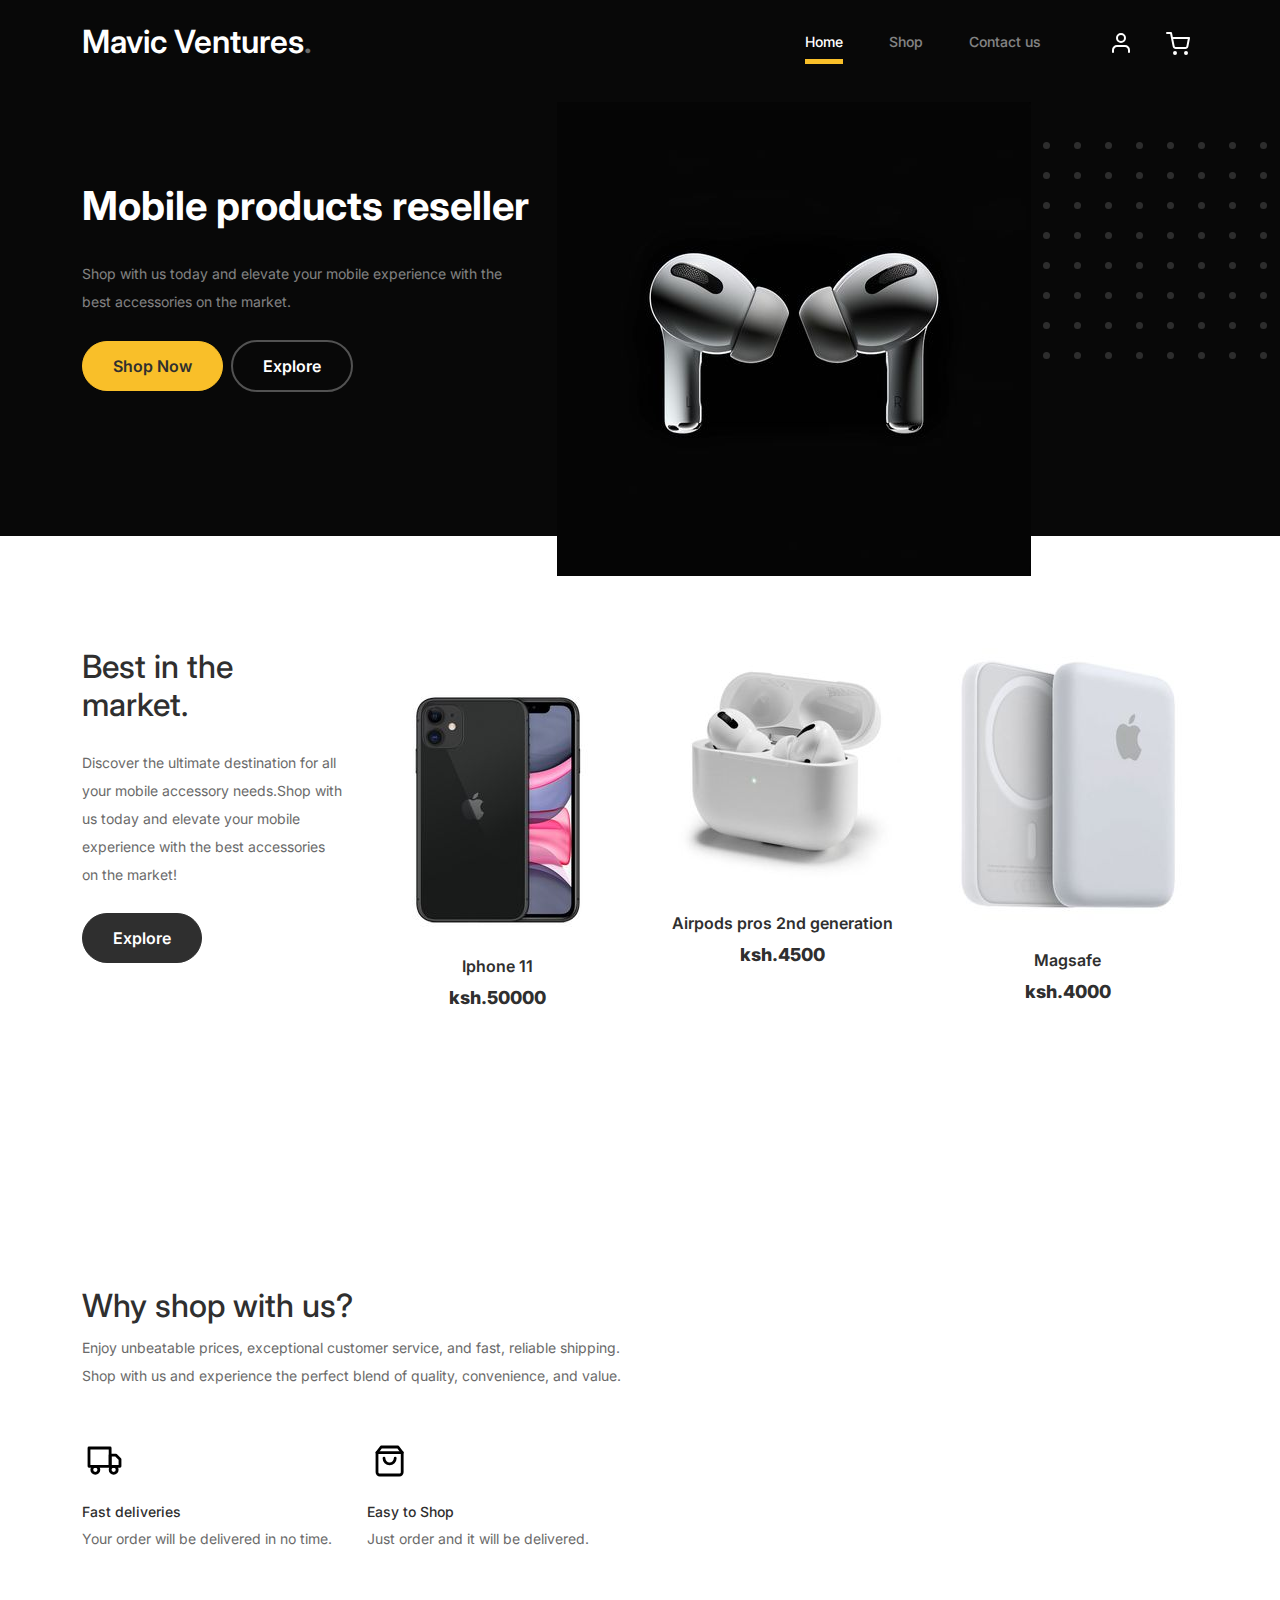
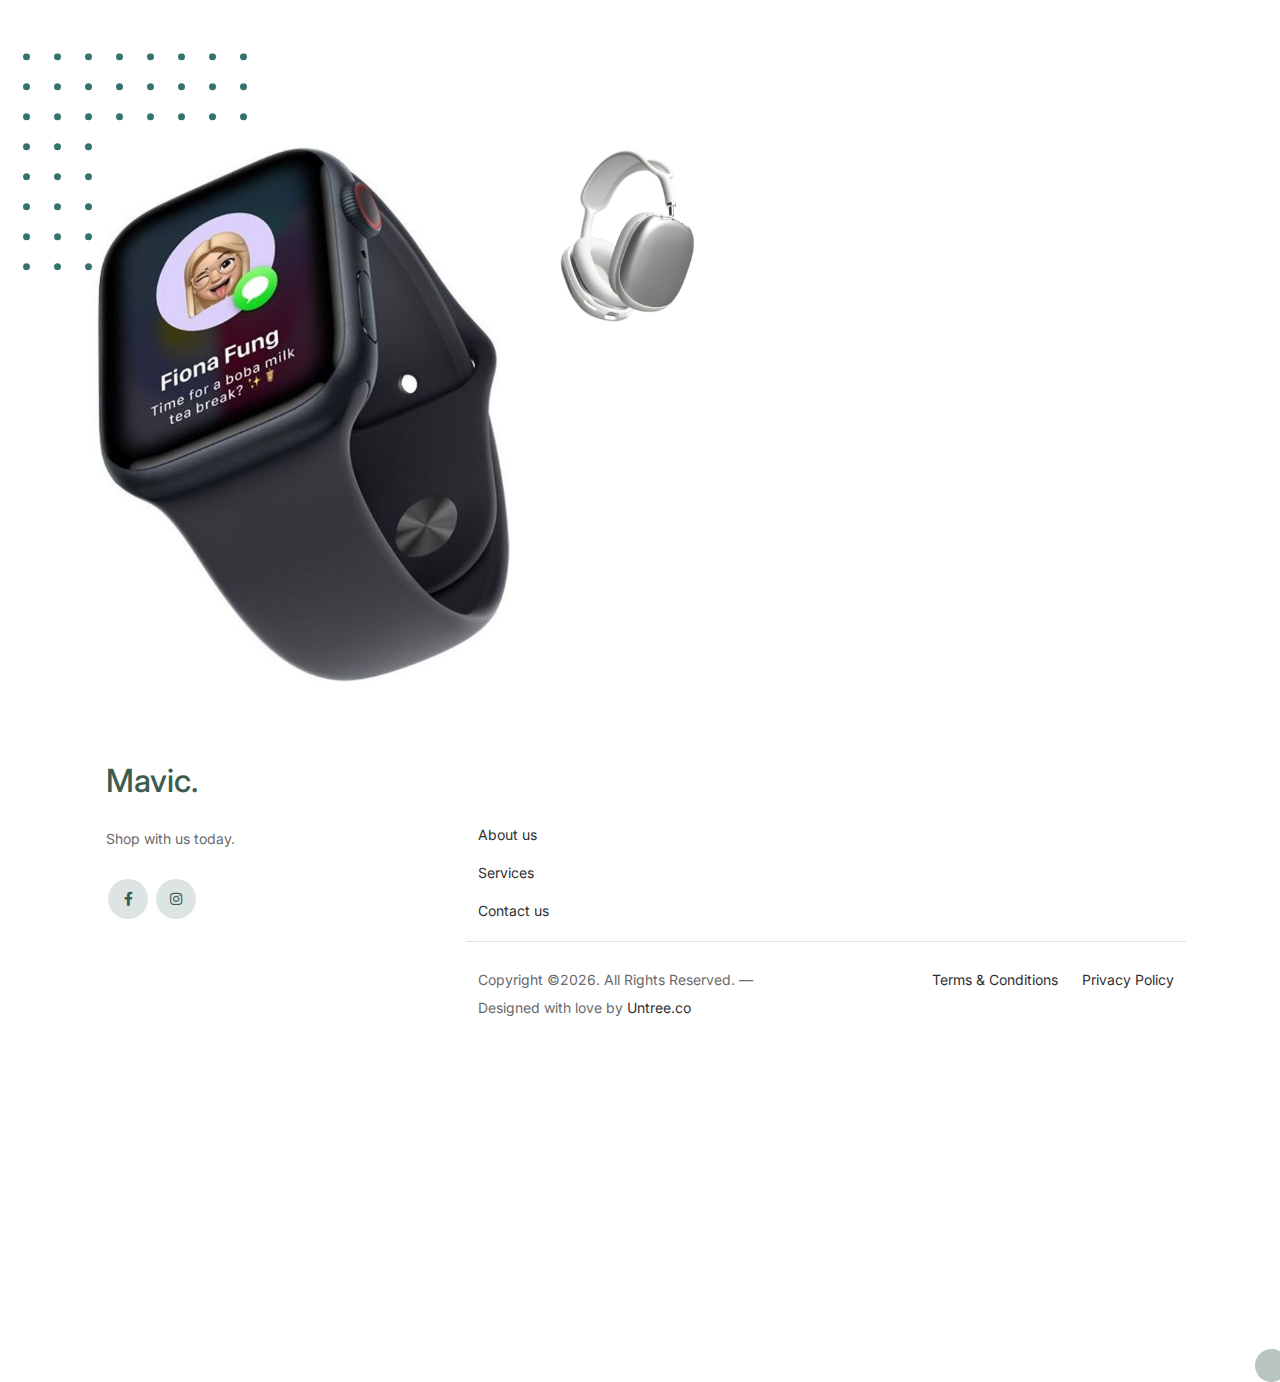
<file: index.html>
<!-- /*
* Bootstrap 5
* Template Name: Furni
* Template Author: Untree.co
* Template URI: https://untree.co/
* License: https://creativecommons.org/licenses/by/3.0/
*/ -->
<!doctype html>
<html lang="en">
<head>
  <meta charset="utf-8">
  <meta name="viewport" content="width=device-width, initial-scale=1, shrink-to-fit=no">
  <meta name="author" content="Untree.co">
  <link rel="shortcut icon" href="MAVIC LOGO Q1.png">

  <meta name="description" content="" />
  <meta name="keywords" content="bootstrap, bootstrap4" />

		<!-- Bootstrap CSS -->
		<link href="css/bootstrap.min.css" rel="stylesheet">
		<link href="https://cdnjs.cloudflare.com/ajax/libs/font-awesome/6.0.0-beta3/css/all.min.css" rel="stylesheet">
		<link href="css/tiny-slider.css" rel="stylesheet">
		<link href="css/style.css" rel="stylesheet">
		<title>MAVIC VENTURES </title>
	</head>

	<body>

		<!-- Start Header/Navigation -->
		<nav class="custom-navbar navbar navbar navbar-expand-md navbar-dark bg-dark" arial-label="Furni navigation bar">

			<div class="container">
				<a class="navbar-brand" href="index.html">Mavic Ventures<span>.</span></a>

				<button class="navbar-toggler" type="button" data-bs-toggle="collapse" data-bs-target="#navbarsFurni" aria-controls="navbarsFurni" aria-expanded="false" aria-label="Toggle navigation">
					<span class="navbar-toggler-icon"></span>
				</button>

				<div class="collapse navbar-collapse" id="navbarsFurni">
					<ul class="custom-navbar-nav navbar-nav ms-auto mb-2 mb-md-0">
						<li class="nav-item active">
							<a class="nav-link" href="index.html">Home</a>
						</li>
						<li><a class="nav-link" href="shop.html">Shop</a></li>
					
						
						
						<li><a class="nav-link" href="contact.html">Contact us</a></li>
					</ul>

					<ul class="custom-navbar-cta navbar-nav mb-2 mb-md-0 ms-5">
						<li><a class="nav-link" href="#"><img src="images/user.svg"></a></li>
						<li><a class="nav-link" href="cart.html"><img src="images/cart.svg"></a></li>
					</ul>
				</div>
			</div>
				
		</nav>
		<!-- End Header/Navigation -->

		<!-- Start Hero Section -->
			<div class="hero">
				<div class="container">
					<div class="row justify-content-between">
						<div class="col-lg-5">
							<div class="intro-excerpt">
								<h1>Mobile products<span clsas="d-block"> reseller</span></h1>
								<p class="mb-4">Shop with us today and elevate your mobile experience with the best accessories on the market.</p>
								<p><a href="" class="btn btn-secondary me-2">Shop Now</a><a href="#" class="btn btn-white-outline">Explore</a></p>
							</div>
						</div>
						<div class="col-lg-7">
							<div class="hero-img-wrap">
								<img src="images/airpods prosssss.jpg" class="img-pros">
							</div>
						</div>
					</div>
				</div>
			</div>
		<!-- End Hero Section -->

		<!-- Start Product Section -->
		<div class="product-section">
			<div class="container">
				<div class="row">

					<!-- Start Column 1 -->
					<div class="col-md-12 col-lg-3 mb-5 mb-lg-0">
						<h2 class="mb-4 section-title">Best in the market.</h2>
						<p class="mb-4">Discover the ultimate destination for all your mobile accessory needs.Shop with us today and elevate your mobile experience with the best accessories on the market! </p>
						<p><a href="shop.html" class="btn">Explore</a></p>
					</div> 
					<!-- End Column 1 -->

					<!-- Start Column 2 -->
					<div class="col-12 col-md-4 col-lg-3 mb-5 mb-md-0">
						<a class="product-item" href="cart.html">
							<img src="images/iphone 1111.jpg" class="img-fluid product-thumbnail">
							<h3 class="product-title">Iphone 11</h3>
							<strong class="product-price">ksh.50000</strong>

							<span class="icon-cross add-to-cart" id="add-to-cart-2" data-product="iPhone 11" data-price="50000">
								<img src="images/cross.svg" class="img-fluid">
							</span>
						</a>
					</div> 
					<!-- End Column 2 -->

					<!-- Start Column 3 -->
					<div class="col-12 col-md-4 col-lg-3 mb-5 mb-md-0">
						<a class="product-item" href="cart.html">
							<img src="images/pods.jpg" class="img-fluid product-thumbnail">
							<h3 class="product-title">Airpods pros 2nd generation</h3>
							<strong class="product-price">ksh.4500</strong>

							<span class="icon-cross add-to-cart" id="add-to-cart-1" data-product="AirPods Pro." data-price="4500">
								<img src="images/cross.svg" class="img-fluid">
							</span>
						</a>
					</div>
					<!-- End Column 3 -->

					<!-- Start Column 4 -->
					<div class="col-12 col-md-4 col-lg-3 mb-5 mb-md-0">
						<a class="product-item" href="cart.html">
							<img src="images/magsafe.jpg" class="img-fluid product-thumbnail">
							<h3 class="product-title">Magsafe</h3>
							<strong class="product-price">ksh.4000</strong>

							<span class="icon-cross add-to-cart" id="add-to-cart-3" data-product="Magsafe" data-price="4000">
								<img src="images/cross.svg" class="img-fluid">
							</span>
						</a>
					</div>
					<!-- End Column 4 -->

				</div>
			</div>
		</div>
		<!-- End Product Section -->

		<!-- Start Why Choose Us Section -->
		<div class="why-choose-section">
			<div class="container">
				<div class="row justify-content-between">
					<div class="col-lg-6">
						<h2 class="section-title">Why shop with us?</h2>
						<p> Enjoy unbeatable prices, exceptional customer service, and fast, reliable shipping. Shop with us and experience the perfect blend of quality, convenience, and value.</p>

						<div class="row my-5">
							<div class="col-6 col-md-6">
								<div class="feature">
									<div class="icon">
										<img src="images/truck.svg" alt="Image" class="imf-fluid">
									</div>
									<h3>Fast deliveries</h3>
									<p>Your order will be delivered in no time.</p>
								</div>
							</div>

							<div class="col-6 col-md-6">
								<div class="feature">
									<div class="icon">
										<img src="images/bag.svg" alt="Image" class="imf-fluid">
									</div>
									<h3>Easy to Shop</h3>
									<p>Just order and it will be delivered.</p>
								</div>
							</div>



					

				</div>
			</div>
		</div>
		<!-- End Why Choose Us Section -->

		<!-- Start We Help Section -->
		<div class="we-help-section">
			<div class="container">
				<div class="row justify-content-between">
					<div class="col-lg-7 mb-5 mb-lg-0">
						<div class="imgs-grid">
							<div class="grid grid-1"><img src="images/freak.jpg" alt="Untree.co"></div>
							<div class="grid grid-2"><img src="images/headphones.jpg" alt="Untree.co"></div>
							
						</div>
					</div>
					

		

	


		
		<!-- Start Footer Section -->
		<footer class="footer-section">
			<div class="container relative">

				

				<div class="row g-5 mb-5">
					<div class="col-lg-4">
						<div class="mb-4 footer-logo-wrap"><a href="#" class="footer-logo">Mavic<span>.</span></a></div>
						<p class="mb-4">Shop with us today.</p>

						<ul class="list-unstyled custom-social">
							<li><a href="#"><span class="fa fa-brands fa-facebook-f"></span></a></li>
							
							<li><a href="#"><span class="fa fa-brands fa-instagram"></span></a></li>
							
						</ul>
					</div>

					<div class="col-lg-8">
						<div class="row links-wrap">
							<div class="col-6 col-sm-6 col-md-3">
								<ul class="list-unstyled">
									<li><a href="#">About us</a></li>
									<li><a href="#">Services</a></li>
									
									<li><a href="#">Contact us</a></li>
								</ul>
							</div>

							

				<div class="border-top copyright">
					<div class="row pt-4">
						<div class="col-lg-6">
							<p class="mb-2 text-center text-lg-start">Copyright &copy;<script>document.write(new Date().getFullYear());</script>. All Rights Reserved. &mdash; Designed with love by <a href="https://untree.co">Untree.co</a> <!-- License information: https://untree.co/license/ -->
            </p>
						</div>

						<div class="col-lg-6 text-center text-lg-end">
							<ul class="list-unstyled d-inline-flex ms-auto">
								<li class="me-4"><a href="#">Terms &amp; Conditions</a></li>
								<li><a href="#">Privacy Policy</a></li>
							</ul>
						</div>

					</div>
				</div>

			</div>
		</footer>
		<!-- End Footer Section -->	


		<script src="js/bootstrap.bundle.min.js"></script>
		<script src="js/tiny-slider.js"></script>
		<script src="js/custom.js"></script>

		<script>
			document.addEventListener('DOMContentLoaded', () => {
		  document.querySelectorAll('.icon-cross').forEach((icon) => {
			icon.addEventListener('click', function() {
			  const product = this.getAttribute('data-product');
			  const price = this.getAttribute('data-price');
			  console.log(product, price)
			  // Get current cart from local storage or initialize if it doesn't exist
			  let cart = JSON.parse(localStorage.getItem('cart')) || [];
			  
			  // Add the product to the cart.
			  cart.push({ product, price });
			  
			  // Save the updated cart to local storage
			  localStorage.setItem('cart', JSON.stringify(cart));
			  
			  alert(`${product} has been added to the cart`);
			});
		  });
		});
		
		  </script>
	</body>

</html>
</file>
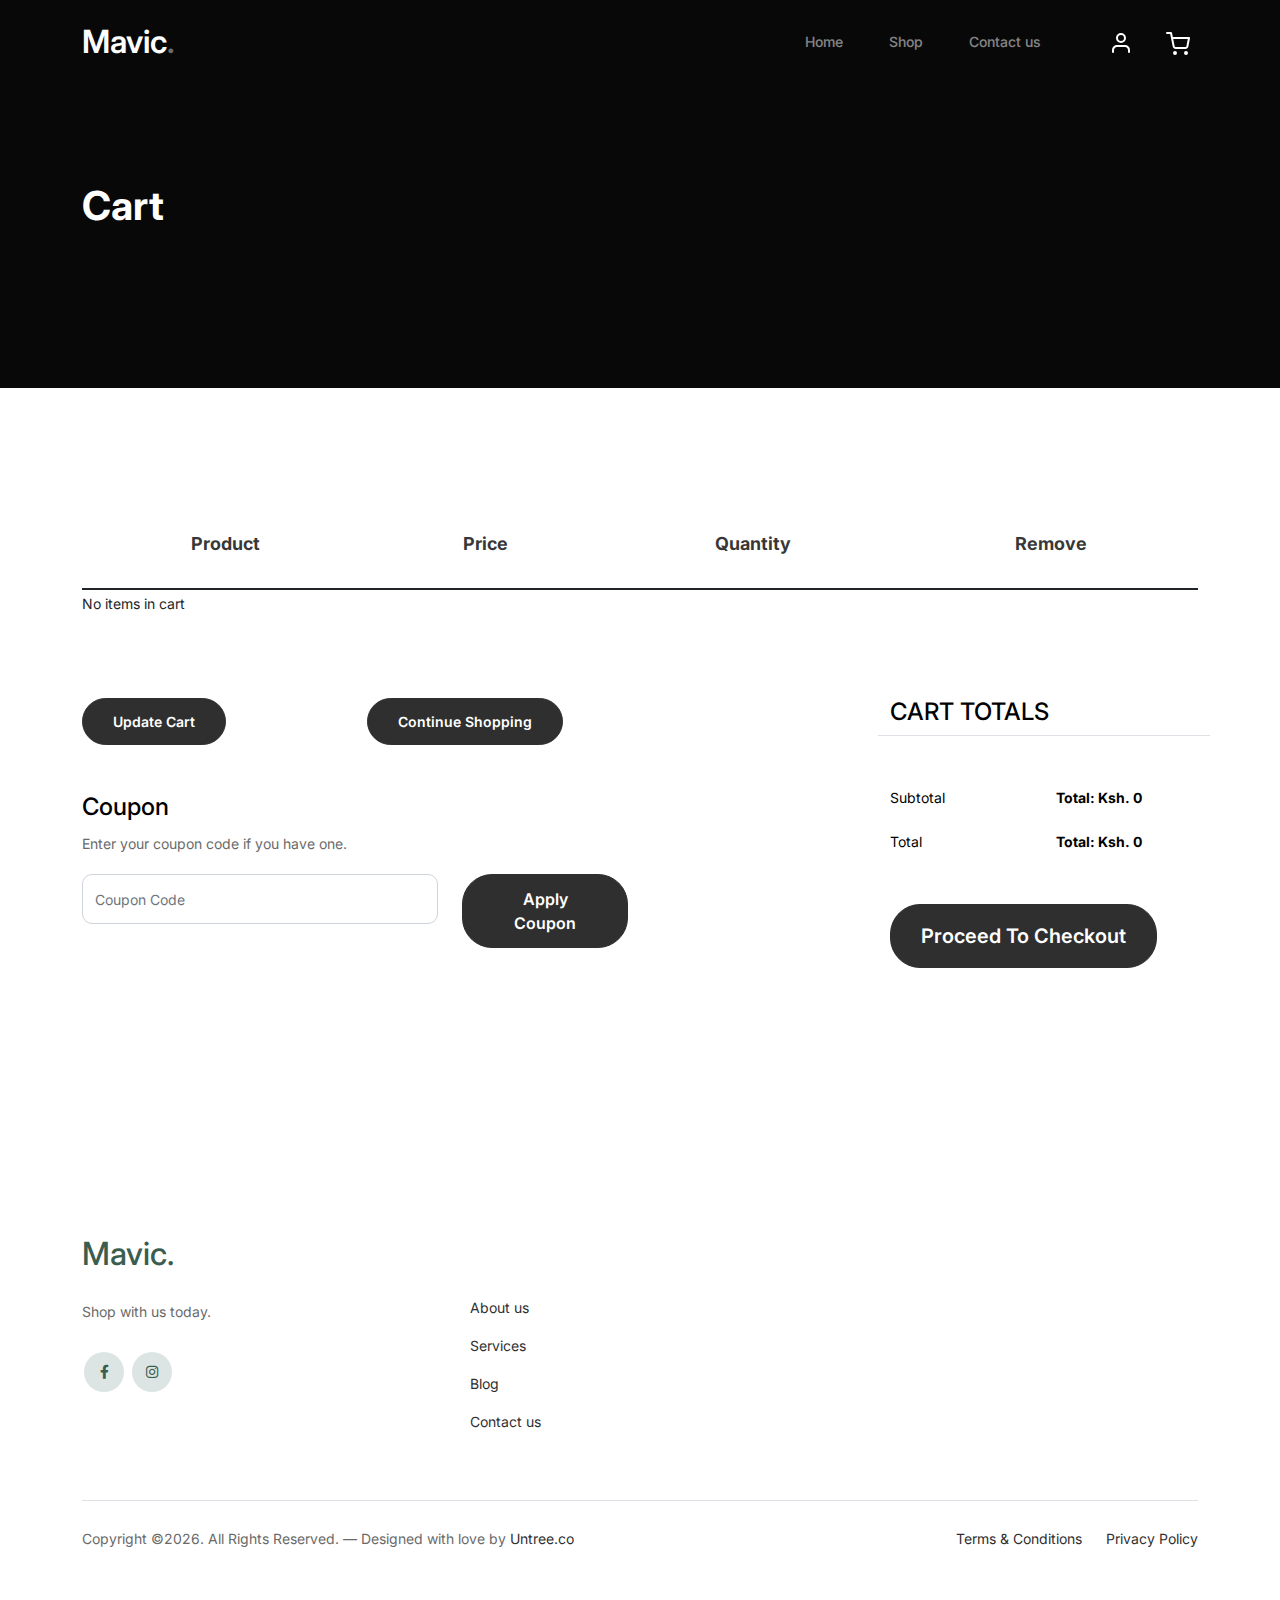
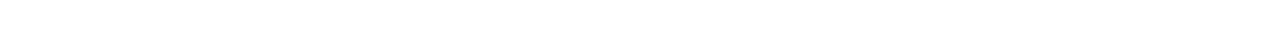
<file: cart.html>
<!-- /*
* Bootstrap 5
* Template Name: Furni
* Template Author: Untree.co
* Template URI: https://untree.co/
* License: https://creativecommons.org/licenses/by/3.0/
*/ -->
<!doctype html>
<html lang="en">
<head>
  <meta charset="utf-8">
  <meta name="viewport" content="width=device-width, initial-scale=1, shrink-to-fit=no">
  <meta name="author" content="Untree.co">
  <link rel="shortcut icon" href="MAVIC LOGO Q1.png">

  <meta name="description" content="" />
  <meta name="keywords" content="bootstrap, bootstrap4" />

  <!-- Bootstrap CSS -->
  <link href="css/bootstrap.min.css" rel="stylesheet">
  <link href="https://cdnjs.cloudflare.com/ajax/libs/font-awesome/6.0.0-beta3/css/all.min.css" rel="stylesheet">
  <link href="css/tiny-slider.css" rel="stylesheet">
  <link href="css/style.css" rel="stylesheet">
  <title>Mavic ventures </title>
</head>

<body>

  <!-- Start Header/Navigation -->
  <nav class="custom-navbar navbar navbar-expand-md navbar-dark bg-dark" aria-label="Furni navigation bar">
    <div class="container">
      <a class="navbar-brand" href="index.html">Mavic<span>.</span></a>
      <button class="navbar-toggler" type="button" data-bs-toggle="collapse" data-bs-target="#navbarsFurni" aria-controls="navbarsFurni" aria-expanded="false" aria-label="Toggle navigation">
        <span class="navbar-toggler-icon"></span>
      </button>
      <div class="collapse navbar-collapse" id="navbarsFurni">
        <ul class="custom-navbar-nav navbar-nav ms-auto mb-2 mb-md-0">
          <li class="nav-item">
            <a class="nav-link" href="index.html">Home</a>
          </li>
          <li class="nav-item">
            <a class="nav-link" href="shop.html">Shop</a>
          </li>
          <li class="nav-item">
            <a class="nav-link" href="contact.html">Contact us</a>
          </li>
        </ul>
        <ul class="custom-navbar-cta navbar-nav mb-2 mb-md-0 ms-5">
          <li class="nav-item">
            <a class="nav-link" href="#"><img src="images/user.svg"></a>
          </li>
          <li class="nav-item">
            <a class="nav-link" href="cart.html"><img src="images/cart.svg"></a>
          </li>
        </ul>
      </div>
    </div>
  </nav>
  <!-- End Header/Navigation -->

  <!-- Start Hero Section -->
  <div class="hero">
    <div class="container">
      <div class="row justify-content-between">
        <div class="col-lg-5">
          <div class="intro-excerpt">
            <h1>Cart</h1>
			
          </div>
        </div>
        <div class="col-lg-7">
        </div>
      </div>
    </div>
  </div>
  <!-- End Hero Section -->

  <div class="untree_co-section before-footer-section">
    <div class="container">
      <div class="row mb-5">
        <form class="col-md-12" method="post">
          <div class="site-blocks-table">
            <table class="table">
              <thead>
                <tr>
                 
                  <th class="product-name">Product</th>
                  <th class="product-price">Price</th>
                  <th class="product-quantity">Quantity</th>
                  
                  <th class="product-remove">Remove</th>
                </tr>
              </thead>
              <tbody id="cart-items">
                <!-- Cart items will be injected here by JavaScript -->
                
              </tbody>
            </table>
          </div>
        </form>
      </div>
      <div class="row">
        <div class="col-md-6">
          <div class="row mb-5">
            <div class="col-md-6 mb-3 mb-md-0">
              <button class="btn btn-black btn-sm btn-block" id="update-cart">Update Cart</button>
            </div>
            <div class="col-md-6">
              <button class="btn btn-outline-black btn-sm btn-block">Continue Shopping</button>
            </div>
          </div>
          <div class="row">
            <div class="col-md-12">
              <label class="text-black h4" for="coupon">Coupon</label>
              <p>Enter your coupon code if you have one.</p>
            </div>
            <div class="col-md-8 mb-3 mb-md-0">
              <input type="text" class="form-control py-3" id="coupon" placeholder="Coupon Code">
            </div>
            <div class="col-md-4">
              <button class="btn btn-black">Apply Coupon</button>
            </div>
          </div>
        </div>
        <div class="col-md-6 pl-5">
          <div class="row justify-content-end">
            <div class="col-md-7">
              <div class="row">
                <div class="col-md-12 text-right border-bottom mb-5">
                  <h3 class="text-black h4 text-uppercase">Cart Totals</h3>
                </div>
              </div>
              <div class="row mb-3">
                <div class="col-md-6">
                  <span class="text-black">Subtotal</span>
                </div>
                <div class="col-md-6 text-right">
                  <strong class="text-black" id="subtotal">ksh.0</strong>
                </div>
              </div>
              <div class="row mb-5">
                <div class="col-md-6">
                  <span class="text-black">Total</span>
                </div>
                <div class="col-md-6 text-right">
                  <strong class="text-black" id="total">ksh.0</strong>
                </div>
              </div>
              <div class="row">
                <div class="col-md-12">
                  <button class="btn btn-black btn-lg py-3 btn-block" onclick="window.location='checkout.html'">Proceed To Checkout</button>
                </div>
              </div>
            </div>
          </div>
        </div>
      </div>
    </div>
  </div>

  <!-- Start Footer Section -->
  <footer class="footer-section">
    <div class="container relative">
      <div class="row g-5 mb-5">
        <div class="col-lg-4">
          <div class="mb-4 footer-logo-wrap"><a href="#" class="footer-logo">Mavic<span>.</span></a></div>
          <p class="mb-4">Shop with us today.</p>
          <ul class="list-unstyled custom-social">
            <li><a href="#"><span class="fa fa-brands fa-facebook-f"></span></a></li>
            <li><a href="#"><span class="fa fa-brands fa-instagram"></span></a></li>
          </ul>
        </div>
        <div class="col-lg-8">
          <div class="row links-wrap">
            <div class="col-6 col-sm-6 col-md-3">
              <ul class="list-unstyled">
                <li><a href="#">About us</a></li>
                <li><a href="#">Services</a></li>
                <li><a href="#">Blog</a></li>
                <li><a href="#">Contact us</a></li>
              </ul>
            </div>
          </div>
        </div>
      </div>
      <div class="border-top copyright">
        <div class="row pt-4">
          <div class="col-lg-6">
            <p class="mb-2 text-center text-lg-start">Copyright &copy;<script>document.write(new Date().getFullYear());</script>. All Rights Reserved. &mdash; Designed with love by <a href="https://untree.co">Untree.co</a> <!-- License information: https://untree.co/license/ -->
            </p>
          </div>
          <div class="col-lg-6 text-center text-lg-end">
            <ul class="list-unstyled d-inline-flex ms-auto">
              <li class="me-4"><a href="#">Terms &amp; Conditions</a></li>
              <li><a href="#">Privacy Policy</a></li>
            </ul>
          </div>
        </div>
      </div>
    </div>
  </footer>
  <!-- End Footer Section -->

  <script src="js/bootstrap.bundle.min.js"></script>
  <script src="js/tiny-slider.js"></script>
  <script src="js/custom.js"></script>
  <script src="js/cart.js"></script>
 
  
  
</body>

</html>

</html>
</file>
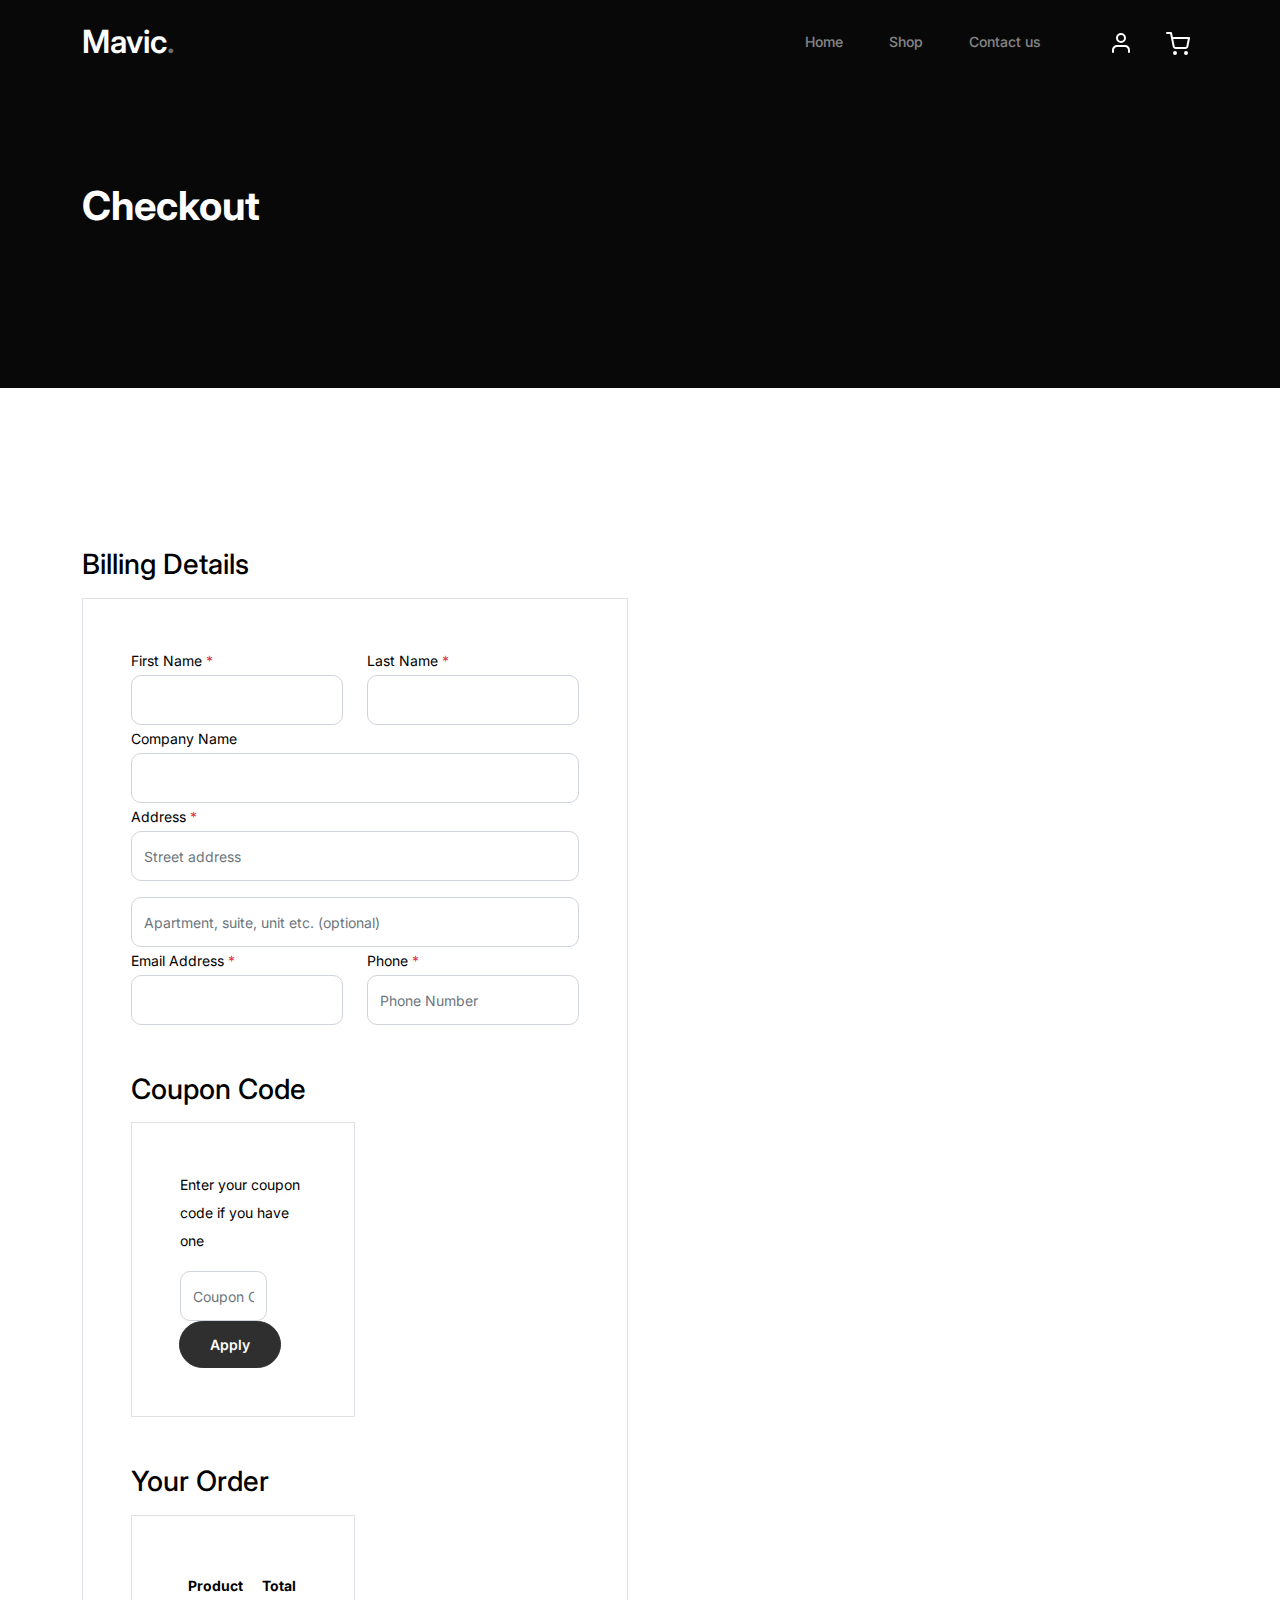
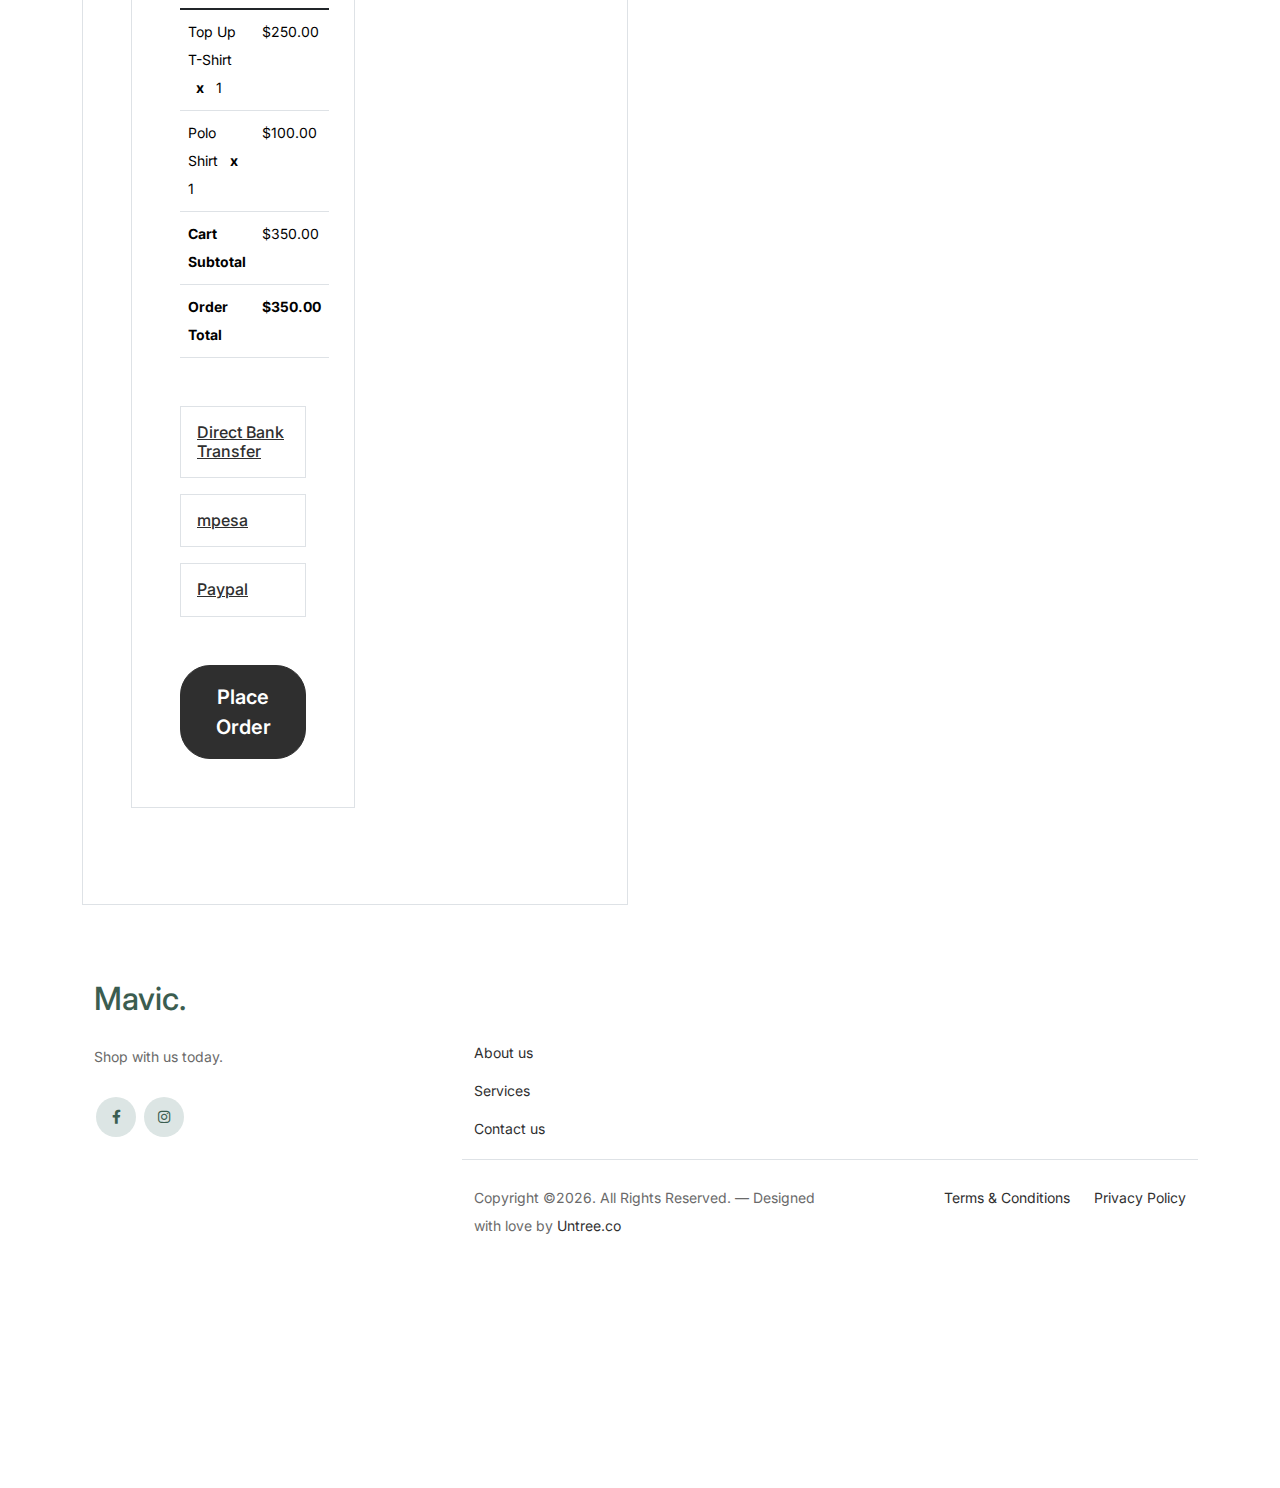
<file: checkout.html>
<!-- /*
* Bootstrap 5
* Template Name: Furni
* Template Author: Untree.co
* Template URI: https://untree.co/
* License: https://creativecommons.org/licenses/by/3.0/
*/ -->
<!doctype html>
<html lang="en">
<head>
  <meta charset="utf-8">
  <meta name="viewport" content="width=device-width, initial-scale=1, shrink-to-fit=no">
  <meta name="author" content="Untree.co">
  <link rel="shortcut icon" href="MAVIC LOGO Q1.png">

  <meta name="description" content="" />
  <meta name="keywords" content="bootstrap, bootstrap4" />

		<!-- Bootstrap CSS -->
		<link href="css/bootstrap.min.css" rel="stylesheet">
		<link href="https://cdnjs.cloudflare.com/ajax/libs/font-awesome/6.0.0-beta3/css/all.min.css" rel="stylesheet">
		<link href="css/tiny-slider.css" rel="stylesheet">
		<link href="css/style.css" rel="stylesheet">
		<title>Mavic ventures </title>
	</head>

	<body>

		<!-- Start Header/Navigation -->
		<nav class="custom-navbar navbar navbar navbar-expand-md navbar-dark bg-dark" arial-label="Furni navigation bar">

			<div class="container">
				<a class="navbar-brand" href="index.html">Mavic<span>.</span></a>

				<button class="navbar-toggler" type="button" data-bs-toggle="collapse" data-bs-target="#navbarsFurni" aria-controls="navbarsFurni" aria-expanded="false" aria-label="Toggle navigation">
					<span class="navbar-toggler-icon"></span>
				</button>

				<div class="collapse navbar-collapse" id="navbarsFurni">
					<ul class="custom-navbar-nav navbar-nav ms-auto mb-2 mb-md-0">
						<li class="nav-item ">
							<a class="nav-link" href="index.html">Home</a>
						</li>
						<li><a class="nav-link" href="shop.html">Shop</a></li>
						
						
						
						<li><a class="nav-link" href="contact.html">Contact us</a></li>
					</ul>

					<ul class="custom-navbar-cta navbar-nav mb-2 mb-md-0 ms-5">
						<li><a class="nav-link" href="#"><img src="images/user.svg"></a></li>
						<li><a class="nav-link" href="cart.html"><img src="images/cart.svg"></a></li>
					</ul>
				</div>
			</div>
				
		</nav>
		<!-- End Header/Navigation -->

		<!-- Start Hero Section -->
			<div class="hero">
				<div class="container">
					<div class="row justify-content-between">
						<div class="col-lg-5">
							<div class="intro-excerpt">
								<h1>Checkout</h1>
							</div>
						</div>
						<div class="col-lg-7">
							
						</div>
					</div>
				</div>
			</div>
		<!-- End Hero Section -->

		<div class="untree_co-section">
		    <div class="container">
		      <div class="row mb-5">
		        <div class="col-md-12">
		         
		        </div>
		      </div>
		      <div class="row">
		        <div class="col-md-6 mb-5 mb-md-0">
		          <h2 class="h3 mb-3 text-black">Billing Details</h2>
		          <div class="p-3 p-lg-5 border bg-white">
		            
		            <div class="form-group row">
		              <div class="col-md-6">
		                <label for="c_fname" class="text-black">First Name <span class="text-danger">*</span></label>
		                <input type="text" class="form-control" id="c_fname" name="c_fname">
		              </div>
		              <div class="col-md-6">
		                <label for="c_lname" class="text-black">Last Name <span class="text-danger">*</span></label>
		                <input type="text" class="form-control" id="c_lname" name="c_lname">
		              </div>
		            </div>

		            <div class="form-group row">
		              <div class="col-md-12">
		                <label for="c_companyname" class="text-black">Company Name </label>
		                <input type="text" class="form-control" id="c_companyname" name="c_companyname">
		              </div>
		            </div>

		            <div class="form-group row">
		              <div class="col-md-12">
		                <label for="c_address" class="text-black">Address <span class="text-danger">*</span></label>
		                <input type="text" class="form-control" id="c_address" name="c_address" placeholder="Street address">
		              </div>
		            </div>

		            <div class="form-group mt-3">
		              <input type="text" class="form-control" placeholder="Apartment, suite, unit etc. (optional)">
		            </div>

		            
		              

		            <div class="form-group row mb-5">
		              <div class="col-md-6">
		                <label for="c_email_address" class="text-black">Email Address <span class="text-danger">*</span></label>
		                <input type="text" class="form-control" id="c_email_address" name="c_email_address">
		              </div>
		              <div class="col-md-6">
		                <label for="c_phone" class="text-black">Phone <span class="text-danger">*</span></label>
		                <input type="text" class="form-control" id="c_phone" name="c_phone" placeholder="Phone Number">
		              </div>
		            </div>

		            


		            



		                  

		                  
		        <div class="col-md-6">

		          <div class="row mb-5">
		            <div class="col-md-12">
		              <h2 class="h3 mb-3 text-black">Coupon Code</h2>
		              <div class="p-3 p-lg-5 border bg-white">

		                <label for="c_code" class="text-black mb-3">Enter your coupon code if you have one</label>
		                <div class="input-group w-75 couponcode-wrap">
		                  <input type="text" class="form-control me-2" id="c_code" placeholder="Coupon Code" aria-label="Coupon Code" aria-describedby="button-addon2">
		                  <div class="input-group-append">
		                    <button class="btn btn-black btn-sm" type="button" id="button-addon2">Apply</button>
		                  </div>
		                </div>

		              </div>
		            </div>
		          </div>

		          <div class="row mb-5">
		            <div class="col-md-12">
		              <h2 class="h3 mb-3 text-black">Your Order</h2>
		              <div class="p-3 p-lg-5 border bg-white">
		                <table class="table site-block-order-table mb-5">
		                  <thead>
		                    <th>Product</th>
		                    <th>Total</th>
		                  </thead>
		                  <tbody>
		                    <tr>
		                      <td>Top Up T-Shirt <strong class="mx-2">x</strong> 1</td>
		                      <td>$250.00</td>
		                    </tr>
		                    <tr>
		                      <td>Polo Shirt <strong class="mx-2">x</strong>   1</td>
		                      <td>$100.00</td>
		                    </tr>
		                    <tr>
		                      <td class="text-black font-weight-bold"><strong>Cart Subtotal</strong></td>
		                      <td class="text-black">$350.00</td>
		                    </tr>
		                    <tr>
		                      <td class="text-black font-weight-bold"><strong>Order Total</strong></td>
		                      <td class="text-black font-weight-bold"><strong>$350.00</strong></td>
		                    </tr>
		                  </tbody>
		                </table>

		                <div class="border p-3 mb-3">
		                  <h3 class="h6 mb-0"><a class="d-block" data-bs-toggle="collapse" href="#collapsebank" role="button" aria-expanded="false" aria-controls="collapsebank">Direct Bank Transfer</a></h3>

		                  <div class="collapse" id="collapsebank">
		                    <div class="py-2">
		                      <p class="mb-0">Make your payment directly into our bank account. Please use your Order ID as the payment reference. Your order won’t be shipped until the funds have cleared in our account.</p>
		                    </div>
		                  </div>
		                </div>

		                <div class="border p-3 mb-3">
		                  <h3 class="h6 mb-0"><a class="d-block" data-bs-toggle="collapse" href="#collapsecheque" role="button" aria-expanded="false" aria-controls="collapsecheque">mpesa</a></h3>

		                  <div class="collapse" id="collapsecheque">
		                    <div class="py-2">
		                      <p class="mb-0">Make your payment directly into our account. Please use your Order ID as the payment reference. Your order won’t be shipped until the funds have cleared in our account.</p>
		                    </div>
		                  </div>
		                </div>

		                <div class="border p-3 mb-5">
		                  <h3 class="h6 mb-0"><a class="d-block" data-bs-toggle="collapse" href="#collapsepaypal" role="button" aria-expanded="false" aria-controls="collapsepaypal">Paypal</a></h3>

		                  <div class="collapse" id="collapsepaypal">
		                    <div class="py-2">
		                      <p class="mb-0">Make your payment directly into our bank account. Please use your Order ID as the payment reference. Your order won’t be shipped until the funds have cleared in our account.</p>
		                    </div>
		                  </div>
		                </div>

		                <div class="form-group">
		                  <button class="btn btn-black btn-lg py-3 btn-block" onclick="window.location='thankyou.html'">Place Order</button>
		                </div>

		              </div>
		            </div>
		          </div>

		        </div>
		      </div>
		      <!-- </form> -->
		    </div>
		  </div>

		<!-- Start Footer Section -->
		<footer class="footer-section">
			<div class="container relative">

				

				<div class="row g-5 mb-5">
					<div class="col-lg-4">
						<div class="mb-4 footer-logo-wrap"><a href="#" class="footer-logo">Mavic<span>.</span></a></div>
						<p class="mb-4">Shop with us today.</p>

						<ul class="list-unstyled custom-social">
							<li><a href="#"><span class="fa fa-brands fa-facebook-f"></span></a></li>
							
							<li><a href="#"><span class="fa fa-brands fa-instagram"></span></a></li>
							
						</ul>
					</div>

					<div class="col-lg-8">
						<div class="row links-wrap">
							<div class="col-6 col-sm-6 col-md-3">
								<ul class="list-unstyled">
									<li><a href="#">About us</a></li>
									<li><a href="#">Services</a></li>
									
									<li><a href="#">Contact us</a></li>
								</ul>
							</div>

							
				<div class="border-top copyright">
					<div class="row pt-4">
						<div class="col-lg-6">
							<p class="mb-2 text-center text-lg-start">Copyright &copy;<script>document.write(new Date().getFullYear());</script>. All Rights Reserved. &mdash; Designed with love by <a href="https://untree.co">Untree.co</a> <!-- License information: https://untree.co/license/ -->
            </p>
						</div>

						<div class="col-lg-6 text-center text-lg-end">
							<ul class="list-unstyled d-inline-flex ms-auto">
								<li class="me-4"><a href="#">Terms &amp; Conditions</a></li>
								<li><a href="#">Privacy Policy</a></li>
							</ul>
						</div>

					</div>
				</div>

			</div>
		</footer>
		<!-- End Footer Section -->	


		<script src="js/bootstrap.bundle.min.js"></script>
		<script src="js/tiny-slider.js"></script>
		<script src="js/custom.js"></script>
	</body>

</html>
</file>
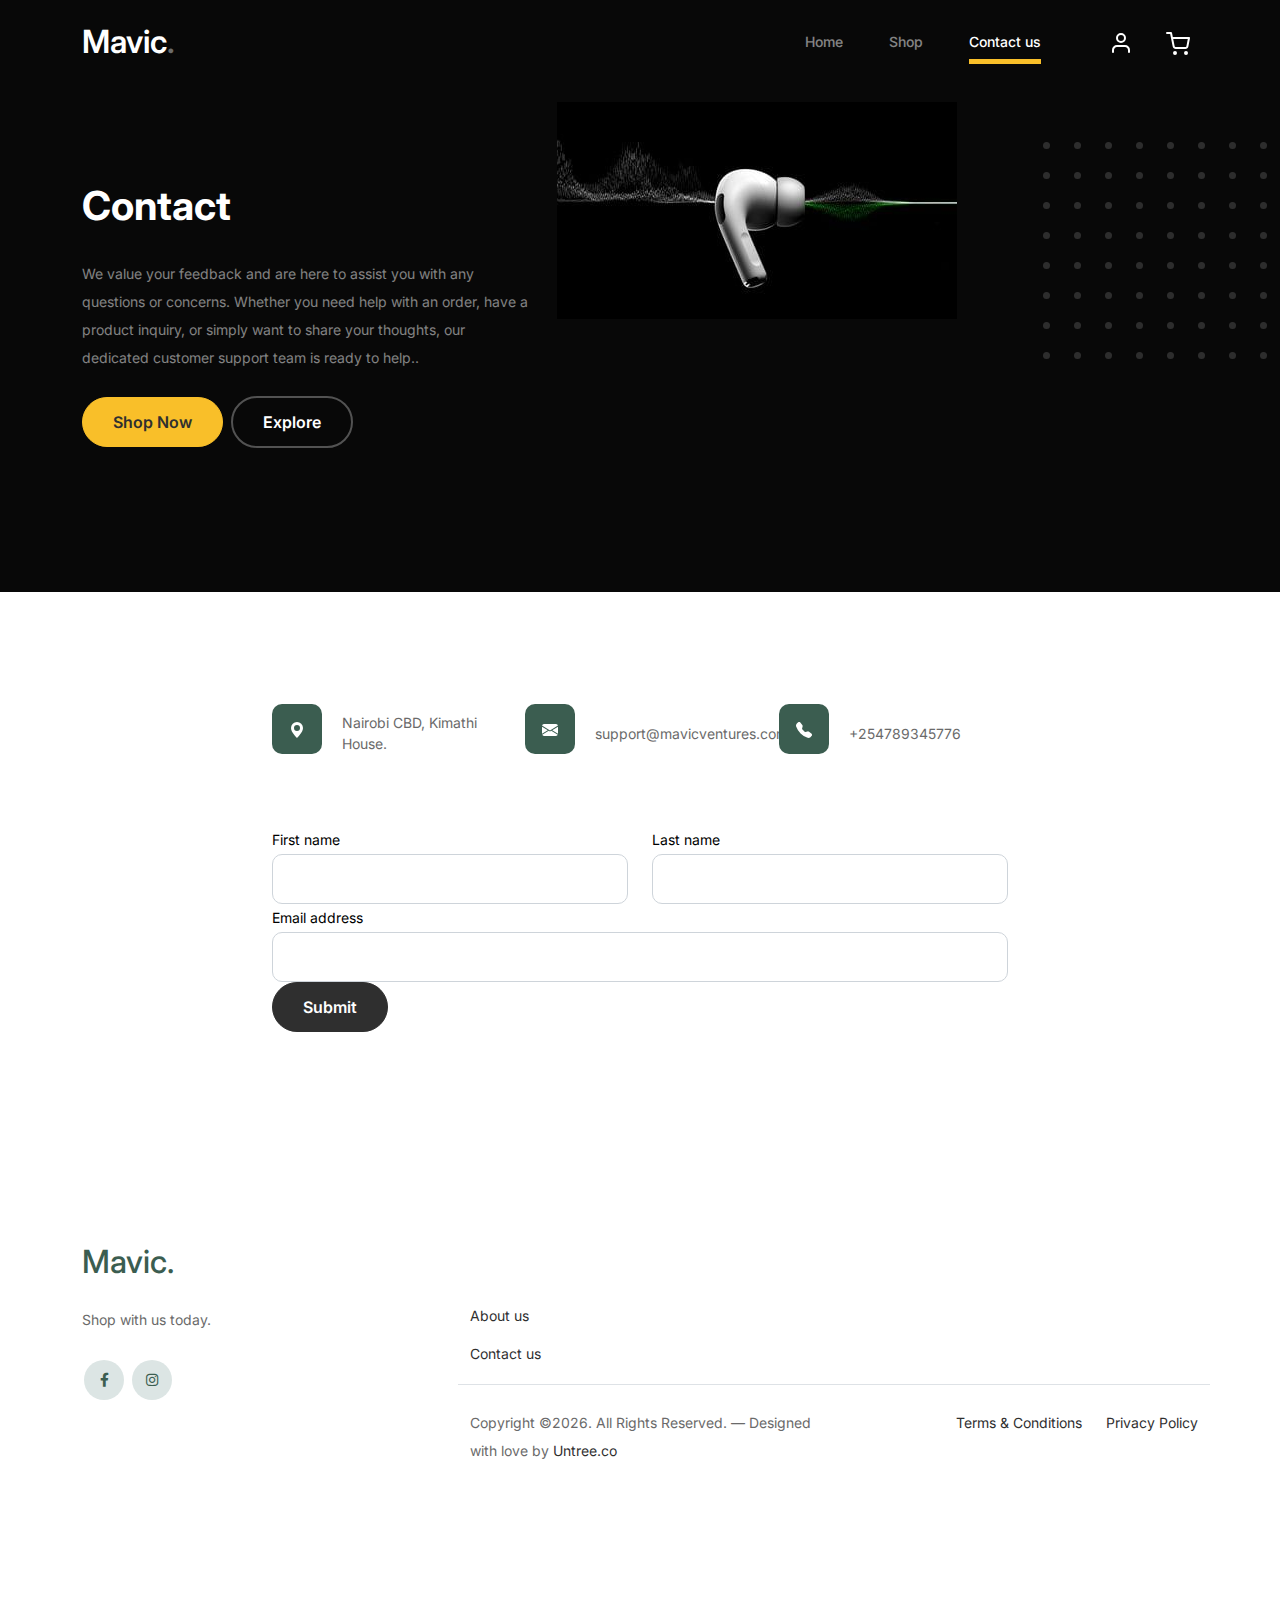
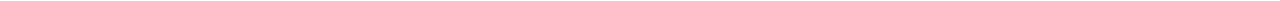
<file: contact.html>
<!-- /*
* Bootstrap 5
* Template Name: Furni
* Template Author: Untree.co
* Template URI: https://untree.co/
* License: https://creativecommons.org/licenses/by/3.0/
*/ -->
<!doctype html>
<html lang="en">
<head>
  <meta charset="utf-8">
  <meta name="viewport" content="width=device-width, initial-scale=1, shrink-to-fit=no">
  <meta name="author" content="Untree.co">
  <link rel="shortcut icon" href="MAVIC LOGO Q1.png">

  <meta name="description" content="" />
  <meta name="keywords" content="bootstrap, bootstrap4" />

		<!-- Bootstrap CSS -->
		<link href="css/bootstrap.min.css" rel="stylesheet">
		<link href="https://cdnjs.cloudflare.com/ajax/libs/font-awesome/6.0.0-beta3/css/all.min.css" rel="stylesheet">
		<link href="css/tiny-slider.css" rel="stylesheet">
		<link href="css/style.css" rel="stylesheet">
		<title>Mavic ventures </title>
	</head>

	<body>

		<!-- Start Header/Navigation -->
		<nav class="custom-navbar navbar navbar navbar-expand-md navbar-dark bg-dark" arial-label="Furni navigation bar">

			<div class="container">
				<a class="navbar-brand" href="index.html">Mavic<span>.</span></a>

				<button class="navbar-toggler" type="button" data-bs-toggle="collapse" data-bs-target="#navbarsFurni" aria-controls="navbarsFurni" aria-expanded="false" aria-label="Toggle navigation">
					<span class="navbar-toggler-icon"></span>
				</button>

				<div class="collapse navbar-collapse" id="navbarsFurni">
					<ul class="custom-navbar-nav navbar-nav ms-auto mb-2 mb-md-0">
						<li class="nav-item">
							<a class="nav-link" href="index.html">Home</a>
						</li>
						<li><a class="nav-link" href="shop.html">Shop</a></li>
						
						
						
						<li class="active"><a class="nav-link" href="contact.html">Contact us</a></li>
					</ul>

					<ul class="custom-navbar-cta navbar-nav mb-2 mb-md-0 ms-5">
						<li><a class="nav-link" href="#"><img src="images/user.svg"></a></li>
						<li><a class="nav-link" href="cart.html"><img src="images/cart.svg"></a></li>
					</ul>
				</div>
			</div>
				
		</nav>
		<!-- End Header/Navigation -->

		<!-- Start Hero Section -->
			<div class="hero">
				<div class="container">
					<div class="row justify-content-between">
						<div class="col-lg-5">
							<div class="intro-excerpt">
								<h1>Contact</h1>
								<p class="mb-4">We value your feedback and are here to assist you with any questions or concerns. Whether you need help with an order, have a product inquiry, or simply want to share your thoughts, our dedicated customer support team is ready to help..</p>
								<p><a href="" class="btn btn-secondary me-2">Shop Now</a><a href="#" class="btn btn-white-outline">Explore</a></p>
							</div>
						</div>
						<div class="col-lg-7">
							<div class="hero-img-wrap">
								<img src="images/airpod.jpg" class="img-fluid">
							</div>
						</div>
					</div>
				</div>
			</div>
		<!-- End Hero Section -->

		
		<!-- Start Contact Form -->
		<div class="untree_co-section">
      <div class="container">

        <div class="block">
          <div class="row justify-content-center">


            <div class="col-md-8 col-lg-8 pb-4">


              <div class="row mb-5">
                <div class="col-lg-4">
                  <div  class="service no-shadow align-items-center link horizontal d-flex active" data-aos="fade-left" data-aos-delay="0">
                    <div class="service-icon color-1 mb-4">
                      <svg xmlns="http://www.w3.org/2000/svg" width="16" height="16" fill="currentColor" class="bi bi-geo-alt-fill" viewBox="0 0 16 16">
                        <path d="M8 16s6-5.686 6-10A6 6 0 0 0 2 6c0 4.314 6 10 6 10zm0-7a3 3 0 1 1 0-6 3 3 0 0 1 0 6z"/>
                      </svg>
                    </div> <!-- /.icon -->
                    <div class="service-contents">
                      <p>Nairobi CBD, Kimathi House.</p>
                    </div> <!-- /.service-contents-->
                  </div> <!-- /.service -->
                </div>

                <div class="col-lg-4">
                  <div  class="service no-shadow align-items-center link horizontal d-flex active" data-aos="fade-left" data-aos-delay="0">
                    <div class="service-icon color-1 mb-4">
                      <svg xmlns="http://www.w3.org/2000/svg" width="16" height="16" fill="currentColor" class="bi bi-envelope-fill" viewBox="0 0 16 16">
                        <path d="M.05 3.555A2 2 0 0 1 2 2h12a2 2 0 0 1 1.95 1.555L8 8.414.05 3.555zM0 4.697v7.104l5.803-3.558L0 4.697zM6.761 8.83l-6.57 4.027A2 2 0 0 0 2 14h12a2 2 0 0 0 1.808-1.144l-6.57-4.027L8 9.586l-1.239-.757zm3.436-.586L16 11.801V4.697l-5.803 3.546z"/>
                      </svg>
                    </div> <!-- /.icon -->
                    <div class="service-contents">
                      <p>support@mavicventures.com</p>
                    </div> <!-- /.service-contents-->
                  </div> <!-- /.service -->
                </div>

                <div class="col-lg-4">
                  <div  class="service no-shadow align-items-center link horizontal d-flex active" data-aos="fade-left" data-aos-delay="0">
                    <div class="service-icon color-1 mb-4">
                      <svg xmlns="http://www.w3.org/2000/svg" width="16" height="16" fill="currentColor" class="bi bi-telephone-fill" viewBox="0 0 16 16">
                        <path fill-rule="evenodd" d="M1.885.511a1.745 1.745 0 0 1 2.61.163L6.29 2.98c.329.423.445.974.315 1.494l-.547 2.19a.678.678 0 0 0 .178.643l2.457 2.457a.678.678 0 0 0 .644.178l2.189-.547a1.745 1.745 0 0 1 1.494.315l2.306 1.794c.829.645.905 1.87.163 2.611l-1.034 1.034c-.74.74-1.846 1.065-2.877.702a18.634 18.634 0 0 1-7.01-4.42 18.634 18.634 0 0 1-4.42-7.009c-.362-1.03-.037-2.137.703-2.877L1.885.511z"/>
                      </svg>
                    </div> <!-- /.icon -->
                    <div class="service-contents">
                      <p>+254789345776</p>
                    </div> <!-- /.service-contents-->
                  </div> <!-- /.service -->
                </div>
              </div>

              <form>
                <div class="row">
                  <div class="col-6">
                    <div class="form-group">
                      <label class="text-black" for="fname">First name</label>
                      <input type="text" class="form-control" id="fname">
                    </div>
                  </div>
                  <div class="col-6">
                    <div class="form-group">
                      <label class="text-black" for="lname">Last name</label>
                      <input type="text" class="form-control" id="lname">
                    </div>
                  </div>
                </div>
                <div class="form-group">
                  <label class="text-black" for="email">Email address</label>
                  <input type="email" class="form-control" id="email">
                </div>

                
                <button type="submit" class="btn btn-primary-hover-outline">Submit</button>
              </form>

            </div>

          </div>

        </div>

      </div>


    </div>
  </div>

  <!-- End Contact Form -->

		

		<!-- Start Footer Section -->
		<footer class="footer-section">
			<div class="container relative">

				

				<div class="row g-5 mb-5">
					<div class="col-lg-4">
						<div class="mb-4 footer-logo-wrap"><a href="#" class="footer-logo">Mavic<span>.</span></a></div>
						<p class="mb-4">Shop with us today.</p>

						<ul class="list-unstyled custom-social">
							<li><a href="#"><span class="fa fa-brands fa-facebook-f"></span></a></li>
							
							<li><a href="#"><span class="fa fa-brands fa-instagram"></span></a></li>
							
						</ul>
					</div>

					<div class="col-lg-8">
						<div class="row links-wrap">
							<div class="col-6 col-sm-6 col-md-3">
								<ul class="list-unstyled">
									<li><a href="#">About us</a></li>
								
									<li><a href="#">Contact us</a></li>
								</ul>
							</div>

							

				<div class="border-top copyright">
					<div class="row pt-4">
						<div class="col-lg-6">
							<p class="mb-2 text-center text-lg-start">Copyright &copy;<script>document.write(new Date().getFullYear());</script>. All Rights Reserved. &mdash; Designed with love by <a href="https://untree.co">Untree.co</a> <!-- License information: https://untree.co/license/ -->
            </p>
						</div>

						<div class="col-lg-6 text-center text-lg-end">
							<ul class="list-unstyled d-inline-flex ms-auto">
								<li class="me-4"><a href="#">Terms &amp; Conditions</a></li>
								<li><a href="#">Privacy Policy</a></li>
							</ul>
						</div>

					</div>
				</div>

			</div>
		</footer>
		<!-- End Footer Section -->	


		<script src="js/bootstrap.bundle.min.js"></script>
		<script src="js/tiny-slider.js"></script>
		<script src="js/custom.js"></script>
	</body>

</html>
</file>
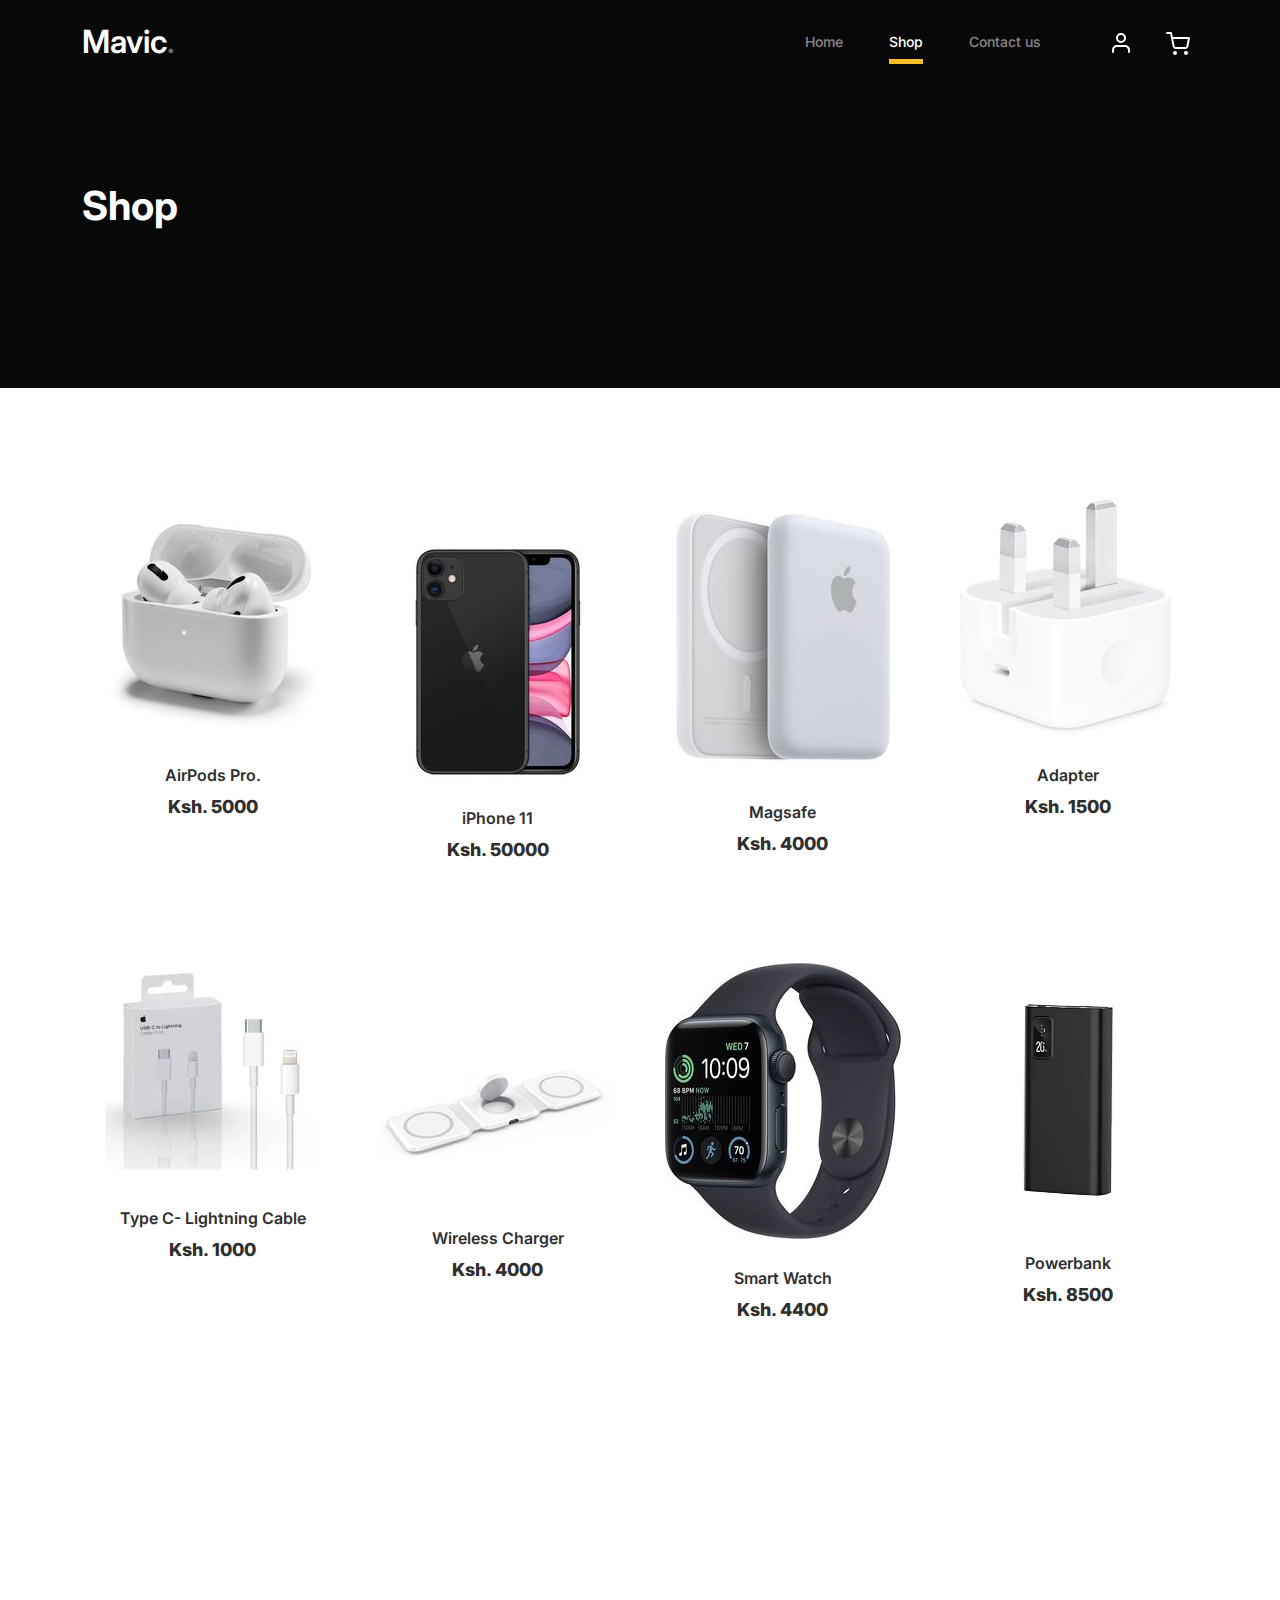
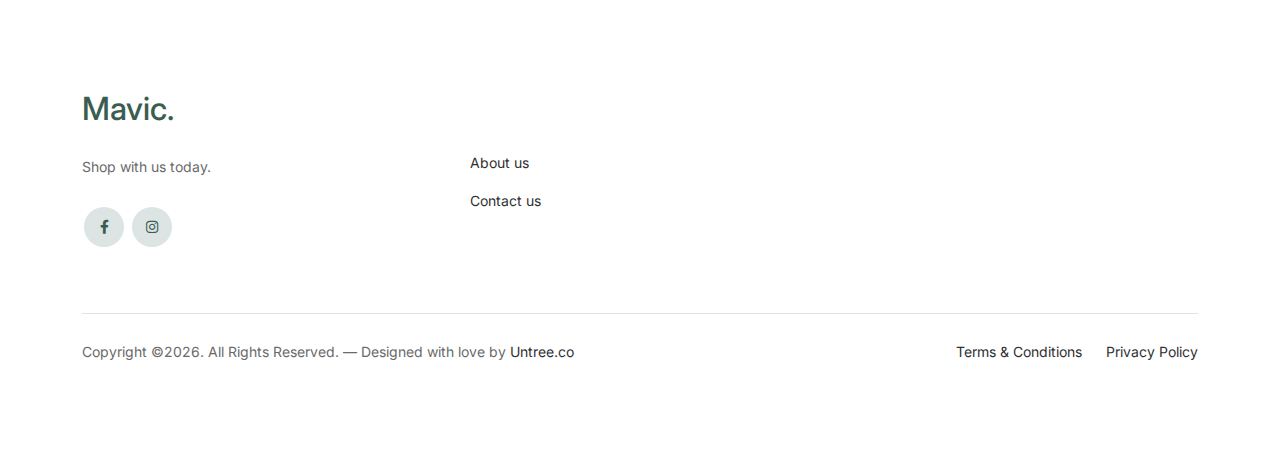
<file: shop.html>
<!-- /*
* Bootstrap 5
* Template Name: Furni
* Template Author: Untree.co
* Template URI: https://untree.co/
* License: https://creativecommons.org/licenses/by/3.0/
*/ -->
<!doctype html>
<html lang="en">
<head>
  <meta charset="utf-8">
  <meta name="viewport" content="width=device-width, initial-scale=1, shrink-to-fit=no">
  <meta name="author" content="Untree.co">
  <link rel="shortcut icon" href="MAVIC LOGO Q1.png">

  <meta name="description" content="" />
  <meta name="keywords" content="bootstrap, bootstrap4" />

  <!-- Bootstrap CSS -->
  <link href="css/bootstrap.min.css" rel="stylesheet">
  <link href="https://cdnjs.cloudflare.com/ajax/libs/font-awesome/6.0.0-beta3/css/all.min.css" rel="stylesheet">
  <link href="css/tiny-slider.css" rel="stylesheet">
  <link href="css/style.css" rel="stylesheet">
  <title>Mavic Shop</title>
</head>

<body>

  <!-- Start Header/Navigation -->
  <nav class="custom-navbar navbar navbar navbar-expand-md navbar-dark bg-dark" arial-label="Furni navigation bar">

    <div class="container">
      <a class="navbar-brand" href="index.html">Mavic<span>.</span></a>

      <button class="navbar-toggler" type="button" data-bs-toggle="collapse" data-bs-target="#navbarsFurni" aria-controls="navbarsFurni" aria-expanded="false" aria-label="Toggle navigation">
        <span class="navbar-toggler-icon"></span>
      </button>

      <div class="collapse navbar-collapse" id="navbarsFurni">
        <ul class="custom-navbar-nav navbar-nav ms-auto mb-2 mb-md-0">
          <li class="nav-item ">
            <a class="nav-link" href="index.html">Home</a>
          </li>
          <li class="active"><a class="nav-link" href="shop.html">Shop</a></li>
          <li><a class="nav-link" href="contact.html">Contact us</a></li>
        </ul>

        <ul class="custom-navbar-cta navbar-nav mb-2 mb-md-0 ms-5">
          <li><a class="nav-link" href="#"><img src="images/user.svg"></a></li>
          <li><a class="nav-link" href="cart.html"><img src="images/cart.svg"></a></li>
        </ul>
      </div>
    </div>
        
  </nav>
  <!-- End Header/Navigation -->

  <!-- Start Hero Section -->
  <div class="hero">
    <div class="container">
      <div class="row justify-content-between">
        <div class="col-lg-5">
          <div class="intro-excerpt">
            <h1>Shop</h1>
          </div>
        </div>
        <div class="col-lg-7">
          
        </div>
      </div>
    </div>
  </div>
  <!-- End Hero Section -->

  <div class="untree_co-section product-section before-footer-section">
    <div class="container">
      <div class="row">

        <!-- Start Column 1 -->
        <div class="col-12 col-md-4 col-lg-3 mb-5">
          <a class="product-item" href="cart.html">
            <img src="images/pods.jpg" class="img-fluid product-thumbnail">
            <h3 class="product-title">AirPods Pro.</h3>
            <strong class="product-price">Ksh. 5000</strong>
            <span class="icon-cross add-to-cart" id="add-to-cart-1" data-product="AirPods Pro." data-price="5000">
              <img src="images/cross.svg" class="img-fluid">
            </span>
          </a>
        </div> 
        <!-- End Column 1 -->
          
        <!-- Start Column 2 -->
        <div class="col-12 col-md-4 col-lg-3 mb-5">
          <a class="product-item" href="cart.html">
            <img src="images/iphone 1111.jpg" class="img-fluid product-thumbnail">
            <h3 class="product-title">iPhone 11</h3>
            <strong class="product-price">Ksh. 50000</strong>
            <span class="icon-cross add-to-cart" id="add-to-cart-2" data-product="iPhone 11" data-price="50000">
              <img src="images/cross.svg" class="img-fluid">
            </span>
          </a>
        </div> 
        <!-- End Column 2 -->

        <!-- Start Column 3 -->
        <div class="col-12 col-md-4 col-lg-3 mb-5">
          <a class="product-item" href="cart.html">
            <img src="images/magsafe.jpg" class="img-fluid product-thumbnail">
            <h3 class="product-title">Magsafe</h3>
            <strong class="product-price">Ksh. 4000</strong>
            <span class="icon-cross add-to-cart" id="add-to-cart-3" data-product="Magsafe" data-price="4000">
              <img src="images/cross.svg" class="img-fluid">
            </span>
          </a>
        </div>
        <!-- End Column 3 -->

        <!-- Start Column 4 -->
        <div class="col-12 col-md-4 col-lg-3 mb-5">
          <a class="product-item" href="cart.html">
            <img src="images/adapter.jpg" class="img-fluid product-thumbnail">
            <h3 class="product-title">Adapter</h3>
            <strong class="product-price">Ksh. 1500</strong>
            <span class="icon-cross add-to-cart" id="add-to-cart-4" data-product="Adapter" data-price="1500">
              <img src="images/cross.svg" class="img-fluid">
            </span>
          </a>
        </div>
        <!-- End Column 4 -->

        <!-- Start Column 1 -->
        <div class="col-12 col-md-4 col-lg-3 mb-5">
          <a class="product-item" href="cart.html">
            <img src="images/cable.jpg" class="img-fluid product-thumbnail">
            <h3 class="product-title">Type C- Lightning Cable</h3>
            <strong class="product-price">Ksh. 1000</strong>
            <span class="icon-cross add-to-cart" id="add-to-cart-1" data-product="Type C- Lightning Cable" data-price="1000">
              <img src="images/cross.svg" class="img-fluid">
            </span>
          </a>
        </div> 
        <!-- End Column 1 -->
          
        <!-- Start Column 2 -->
        <div class="col-12 col-md-4 col-lg-3 mb-5">
          <a class="product-item" href="cart.html">
            <img src="images/wireless charger.jpg" class="img-fluid product-thumbnail">
            <h3 class="product-title">Wireless Charger</h3>
            <strong class="product-price">Ksh. 4000</strong>
            <span class="icon-cross add-to-cart" id="add-to-cart-2" data-product="Wireless Charger" data-price="4000">
              <img src="images/cross.svg" class="img-fluid">
            </span>
          </a>
        </div> 
        <!-- End Column 2 -->

        <!-- Start Column 3 -->
        <div class="col-12 col-md-4 col-lg-3 mb-5">
          <a class="product-item" href="cart.html">
            <img src="images/smart watch.jpg" class="img-fluid product-thumbnail">
            <h3 class="product-title">Smart Watch</h3>
            <strong class="product-price">Ksh. 4400</strong>
            <span class="icon-cross add-to-cart" id="add-to-cart-3" data-product="Smart Watch" data-price="4400">
              <img src="images/cross.svg" class="img-fluid">
            </span>
          </a>
        </div>
        <!-- End Column 3 -->

        <!-- Start Column 4 -->
        <div class="col-12 col-md-4 col-lg-3 mb-5">
          <a class="product-item" href="cart.html">
            <img src="images/powebank.jpg" class="img-fluid product-thumbnail">
            <h3 class="product-title">Powerbank</h3>
            <strong class="product-price">Ksh. 8500</strong>
            <span class="icon-cross add-to-cart" id="add-to-cart-8" data-product="Powerbank" data-price="8500">
              <img src="images/cross.svg" class="img-fluid">
            </span>
          </a>
        </div>
        <!-- End Column 4 -->

      </div>
    </div>
  </div>

  <!-- Start Footer Section -->
  <footer class="footer-section">
    <div class="container relative">

      <div class="row g-5 mb-5">
        <div class="col-lg-4">
          <div class="mb-4 footer-logo-wrap"><a href="#" class="footer-logo">Mavic<span>.</span></a></div>
          <p class="mb-4">Shop with us today.</p>

          <ul class="list-unstyled custom-social">
            <li><a href="#"><span class="fa fa-brands fa-facebook-f"></span></a></li>
            <li><a href="#"><span class="fa fa-brands fa-instagram"></span></a></li>
          </ul>
        </div>

        <div class="col-lg-8">
          <div class="row links-wrap">
            <div class="col-6 col-sm-6 col-md-3">
              <ul class="list-unstyled">
                <li><a href="#">About us</a></li>
                <li><a href="#">Contact us</a></li>
              </ul>
            </div>
          </div>
        </div>
      </div>

      <div class="border-top copyright">
        <div class="row pt-4">
          <div class="col-lg-6">
            <p class="mb-2 text-center text-lg-start">Copyright &copy;<script>document.write(new Date().getFullYear());</script>. All Rights Reserved. &mdash; Designed with love by <a href="https://untree.co">Untree.co</a> <!-- License information: https://untree.co/license/ --></p>
          </div>

          <div class="col-lg-6 text-center text-lg-end">
            <ul class="list-unstyled d-inline-flex ms-auto">
              <li class="me-4"><a href="#">Terms &amp; Conditions</a></li>
              <li><a href="#">Privacy Policy</a></li>
            </ul>
          </div>
        </div>
      </div>

    </div>
  </footer>
  <!-- End Footer Section -->  

  <script src="js/bootstrap.bundle.min.js"></script>
  <script src="js/tiny-slider.js"></script>
  <script src="js/custom.js"></script>
  <script src="js/cart.js"></script>

  <script>
	document.addEventListener('DOMContentLoaded', () => {
  document.querySelectorAll('.icon-cross').forEach((icon) => {
    icon.addEventListener('click', function() {
      const product = this.getAttribute('data-product');
      const price = this.getAttribute('data-price');
      
      // Get current cart from local storage or initialize if it doesn't exist
      let cart = JSON.parse(localStorage.getItem('cart')) || [];
      
      // Add the product to the cart
      cart.push({ product, price });
      
      // Save the updated cart to local storage
      localStorage.setItem('cart', JSON.stringify(cart));
      
      alert(`${product} has been added to the cart`);
    });
  });
});

  </script>

</body>
</html>
</file>
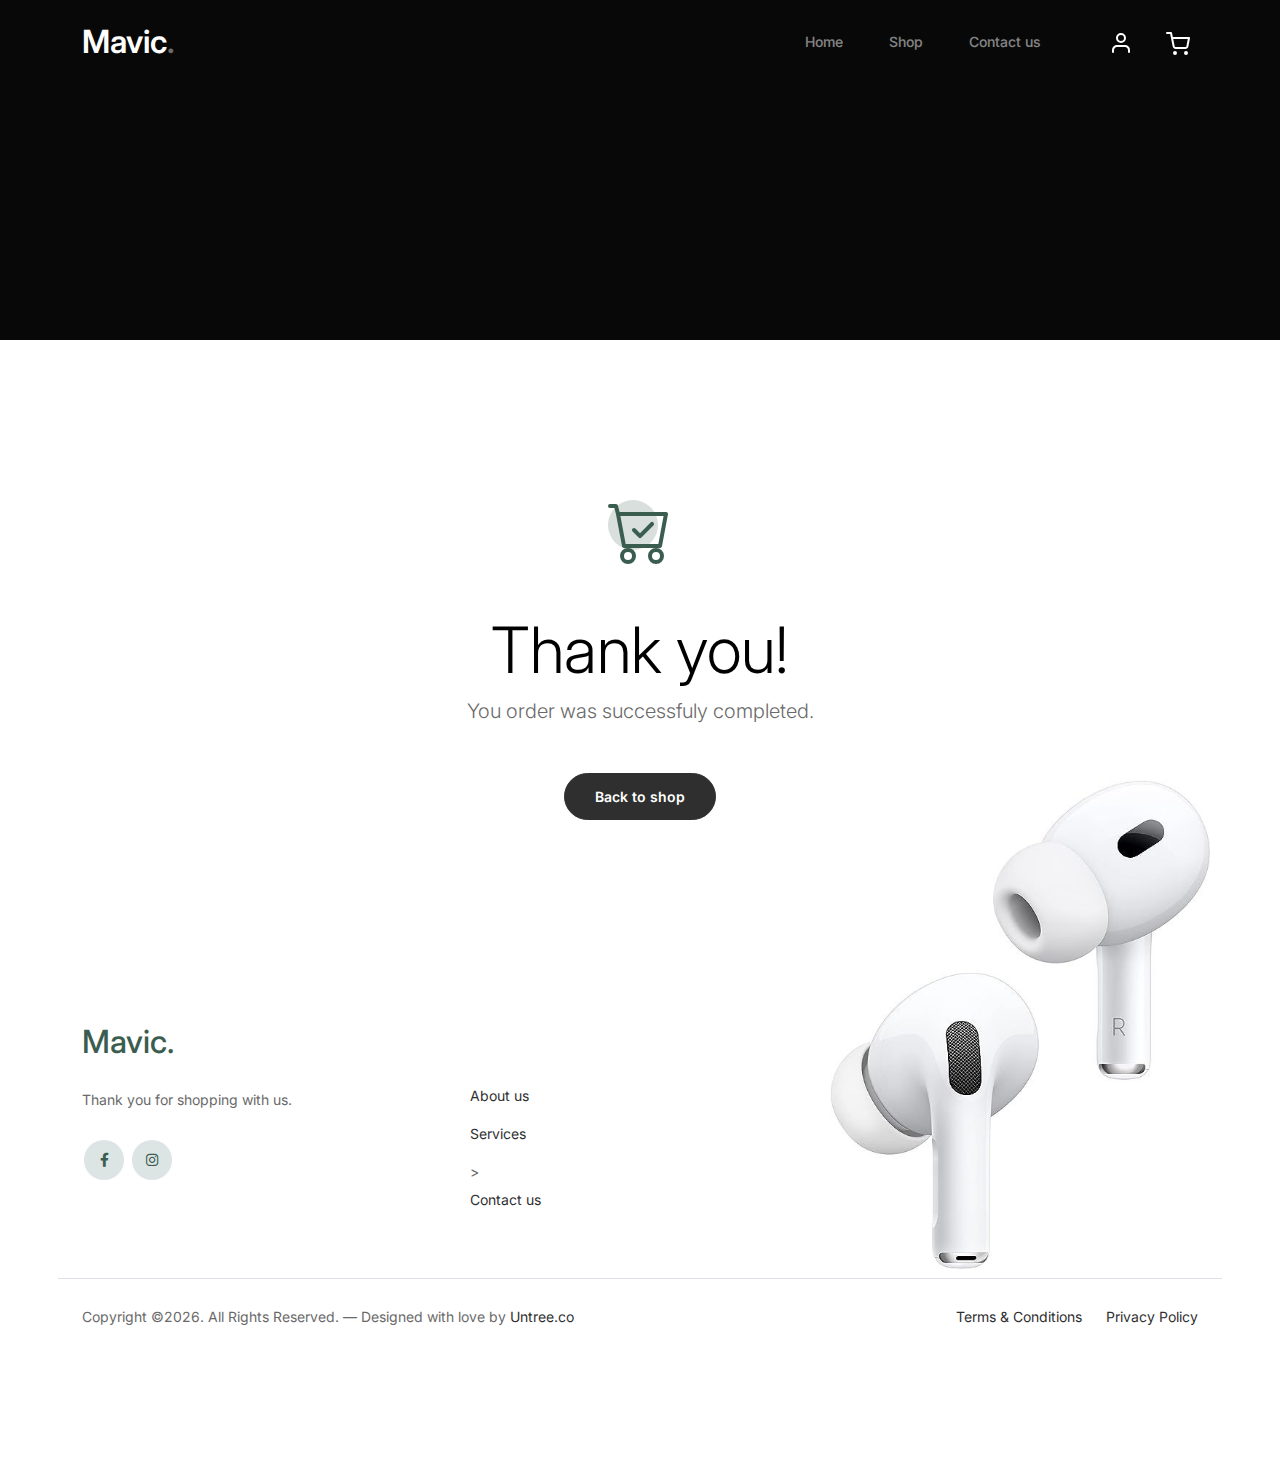
<file: thankyou.html>
<!-- /*
* Bootstrap 5
* Template Name: Furni
* Template Author: Untree.co
* Template URI: https://untree.co/
* License: https://creativecommons.org/licenses/by/3.0/
*/ -->
<!doctype html>
<html lang="en">
<head>
  <meta charset="utf-8">
  <meta name="viewport" content="width=device-width, initial-scale=1, shrink-to-fit=no">
  <meta name="author" content="Untree.co">
  <link rel="shortcut icon" href="MAVIC LOGO Q1.png">

  <meta name="description" content="" />
  <meta name="keywords" content="bootstrap, bootstrap4" />

		<!-- Bootstrap CSS -->
		<link href="css/bootstrap.min.css" rel="stylesheet">
		<link href="https://cdnjs.cloudflare.com/ajax/libs/font-awesome/6.0.0-beta3/css/all.min.css" rel="stylesheet">
		<link href="css/tiny-slider.css" rel="stylesheet">
		<link href="css/style.css" rel="stylesheet">
		<title>Mavic ventures</title>
	</head>

	<body>

		<!-- Start Header/Navigation -->
		<nav class="custom-navbar navbar navbar navbar-expand-md navbar-dark bg-dark" arial-label="Furni navigation bar">

			<div class="container">
				<a class="navbar-brand" href="index.html">Mavic<span>.</span></a>

				<button class="navbar-toggler" type="button" data-bs-toggle="collapse" data-bs-target="#navbarsFurni" aria-controls="navbarsFurni" aria-expanded="false" aria-label="Toggle navigation">
					<span class="navbar-toggler-icon"></span>
				</button>

				<div class="collapse navbar-collapse" id="navbarsFurni">
					<ul class="custom-navbar-nav navbar-nav ms-auto mb-2 mb-md-0">
						<li class="nav-item ">
							<a class="nav-link" href="index.html">Home</a>
						</li>
						<li><a class="nav-link" href="shop.html">Shop</a></li>
						
						
						
						<li><a class="nav-link" href="contact.html">Contact us</a></li>
					</ul>

					<ul class="custom-navbar-cta navbar-nav mb-2 mb-md-0 ms-5">
						<li><a class="nav-link" href="#"><img src="images/user.svg"></a></li>
						<li><a class="nav-link" href="cart.html"><img src="images/cart.svg"></a></li>
					</ul>
				</div>
			</div>
				
		</nav>
		<!-- End Header/Navigation -->

		<!-- Start Hero Section -->
			<div class="hero">
				<div class="container">
					<div class="row justify-content-between">
						<div class="col-lg-5">
							<div class="intro-excerpt">
								<h1></h1>
							</div>
						</div>
						<div class="col-lg-7">
							
						</div>
					</div>
				</div>
			</div>
		<!-- End Hero Section -->

		

		<div class="untree_co-section">
    <div class="container">
      <div class="row">
        <div class="col-md-12 text-center pt-5">
          <span class="display-3 thankyou-icon text-primary">
            <svg width="1em" height="1em" viewBox="0 0 16 16" class="bi bi-cart-check mb-5" fill="currentColor" xmlns="http://www.w3.org/2000/svg">
              <path fill-rule="evenodd" d="M11.354 5.646a.5.5 0 0 1 0 .708l-3 3a.5.5 0 0 1-.708 0l-1.5-1.5a.5.5 0 1 1 .708-.708L8 8.293l2.646-2.647a.5.5 0 0 1 .708 0z"/>
              <path fill-rule="evenodd" d="M0 1.5A.5.5 0 0 1 .5 1H2a.5.5 0 0 1 .485.379L2.89 3H14.5a.5.5 0 0 1 .491.592l-1.5 8A.5.5 0 0 1 13 12H4a.5.5 0 0 1-.491-.408L2.01 3.607 1.61 2H.5a.5.5 0 0 1-.5-.5zM3.102 4l1.313 7h8.17l1.313-7H3.102zM5 12a2 2 0 1 0 0 4 2 2 0 0 0 0-4zm7 0a2 2 0 1 0 0 4 2 2 0 0 0 0-4zm-7 1a1 1 0 1 0 0 2 1 1 0 0 0 0-2zm7 0a1 1 0 1 0 0 2 1 1 0 0 0 0-2z"/>
            </svg>
          </span>
          <h2 class="display-3 text-black">Thank you!</h2>
          <p class="lead mb-5">You order was successfuly completed.</p>
          <p><a href="shop.html" class="btn btn-sm btn-outline-black">Back to shop</a></p>
        </div>
      </div>
    </div>
  </div>

		<!-- Start Footer Section -->
		<footer class="footer-section">
			<div class="container relative">

				<div class="sofa-img">
					<img src="images/pros2.jpg" alt="Image" class="img-fluid">
				</div>

				

				<div class="row g-5 mb-5">
					<div class="col-lg-4">
						<div class="mb-4 footer-logo-wrap"><a href="#" class="footer-logo">Mavic<span>.</span></a></div>
						<p class="mb-4">Thank you for shopping with us.</p>

						<ul class="list-unstyled custom-social">
							<li><a href="#"><span class="fa fa-brands fa-facebook-f"></span></a></li>
							
							<li><a href="#"><span class="fa fa-brands fa-instagram"></span></a></li>
							
						</ul>
					</div>

					<div class="col-lg-8">
						<div class="row links-wrap">
							<div class="col-6 col-sm-6 col-md-3">
								<ul class="list-unstyled">
									<li><a href="#">About us</a></li>
									<li><a href="#">Services</a></li>
									>
									<li><a href="#">Contact us</a></li>
								</ul>
							</div>

				
					</div>

				</div>

				<div class="border-top copyright">
					<div class="row pt-4">
						<div class="col-lg-6">
							<p class="mb-2 text-center text-lg-start">Copyright &copy;<script>document.write(new Date().getFullYear());</script>. All Rights Reserved. &mdash; Designed with love by <a href="https://untree.co">Untree.co</a> <!-- License information: https://untree.co/license/ -->
            </p>
						</div>

						<div class="col-lg-6 text-center text-lg-end">
							<ul class="list-unstyled d-inline-flex ms-auto">
								<li class="me-4"><a href="#">Terms &amp; Conditions</a></li>
								<li><a href="#">Privacy Policy</a></li>
							</ul>
						</div>

					</div>
				</div>

			</div>
		</footer>
		<!-- End Footer Section -->	


		<script src="js/bootstrap.bundle.min.js"></script>
		<script src="js/tiny-slider.js"></script>
		<script src="js/custom.js"></script>
	</body>

</html>
</file>
<file: css/tiny-slider.css>
.tns-outer{padding:0 !important}.tns-outer [hidden]{display:none !important}.tns-outer [aria-controls],.tns-outer [data-action]{cursor:pointer}.tns-slider{-webkit-transition:all 0s;-moz-transition:all 0s;transition:all 0s}.tns-slider>.tns-item{-webkit-box-sizing:border-box;-moz-box-sizing:border-box;box-sizing:border-box}.tns-horizontal.tns-subpixel{white-space:nowrap}.tns-horizontal.tns-subpixel>.tns-item{display:inline-block;vertical-align:top;white-space:normal}.tns-horizontal.tns-no-subpixel:after{content:'';display:table;clear:both}.tns-horizontal.tns-no-subpixel>.tns-item{float:left}.tns-horizontal.tns-carousel.tns-no-subpixel>.tns-item{margin-right:-100%}.tns-no-calc{position:relative;left:0}.tns-gallery{position:relative;left:0;min-height:1px}.tns-gallery>.tns-item{position:absolute;left:-100%;-webkit-transition:transform 0s, opacity 0s;-moz-transition:transform 0s, opacity 0s;transition:transform 0s, opacity 0s}.tns-gallery>.tns-slide-active{position:relative;left:auto !important}.tns-gallery>.tns-moving{-webkit-transition:all 0.25s;-moz-transition:all 0.25s;transition:all 0.25s}.tns-autowidth{display:inline-block}.tns-lazy-img{-webkit-transition:opacity 0.6s;-moz-transition:opacity 0.6s;transition:opacity 0.6s;opacity:0.6}.tns-lazy-img.tns-complete{opacity:1}.tns-ah{-webkit-transition:height 0s;-moz-transition:height 0s;transition:height 0s}.tns-ovh{overflow:hidden}.tns-visually-hidden{position:absolute;left:-10000em}.tns-transparent{opacity:0;visibility:hidden}.tns-fadeIn{opacity:1;filter:alpha(opacity=100);z-index:0}.tns-normal,.tns-fadeOut{opacity:0;filter:alpha(opacity=0);z-index:-1}.tns-vpfix{white-space:nowrap}.tns-vpfix>div,.tns-vpfix>li{display:inline-block}.tns-t-subp2{margin:0 auto;width:310px;position:relative;height:10px;overflow:hidden}.tns-t-ct{width:2333.3333333%;width:-webkit-calc(100% * 70 / 3);width:-moz-calc(100% * 70 / 3);width:calc(100% * 70 / 3);position:absolute;right:0}.tns-t-ct:after{content:'';display:table;clear:both}.tns-t-ct>div{width:1.4285714%;width:-webkit-calc(100% / 70);width:-moz-calc(100% / 70);width:calc(100% / 70);height:10px;float:left}

/*# sourceMappingURL=sourcemaps/tiny-slider.css.map */
</file>
<file: css/style.css>
/*
* Template Name: UntreeStore
* Template Author: Untree.co
* Author URI: https://untree.co/
* License: https://creativecommons.org/licenses/by/3.0/
*/
@import url("https://fonts.googleapis.com/css2?family=Inter:wght@400;500;600;700;800&display=swap");
body {
  overflow-x: hidden;
  position: relative; }

body {
  font-family: "Inter", sans-serif;
  font-weight: 400;
  line-height: 28px;
  color: #6a6a6a;
  font-size: 14px;
  background-color: #ffffff; }

a {
  text-decoration: none;
  -webkit-transition: .3s all ease;
  -o-transition: .3s all ease;
  transition: .3s all ease;
  color: #2f2f2f;
  text-decoration: underline; }
  a:hover {
    color: #2f2f2f;
    text-decoration: none; }
  a.more {
    font-weight: 600; }

.custom-navbar {
  background: #080808 !important;
  padding-top: 20px;
  padding-bottom: 20px; }
  .custom-navbar .navbar-brand {
    font-size: 32px;
    font-weight: 600; }
    .custom-navbar .navbar-brand > span {
      opacity: .4; }
  .custom-navbar .navbar-toggler {
    border-color: transparent; }
    .custom-navbar .navbar-toggler:active, .custom-navbar .navbar-toggler:focus {
      -webkit-box-shadow: none;
      box-shadow: none;
      outline: none; }
  @media (min-width: 992px) {
    .custom-navbar .custom-navbar-nav li {
      margin-left: 15px;
      margin-right: 15px; } }
  .custom-navbar .custom-navbar-nav li a {
    font-weight: 500;
    color: #ffffff !important;
    opacity: .5;
    -webkit-transition: .3s all ease;
    -o-transition: .3s all ease;
    transition: .3s all ease;
    position: relative; }
    @media (min-width: 768px) {
      .custom-navbar .custom-navbar-nav li a:before {
        content: "";
        position: absolute;
        bottom: 0;
        left: 8px;
        right: 8px;
        background: #f9bf29;
        height: 5px;
        opacity: 1;
        visibility: visible;
        width: 0;
        -webkit-transition: .15s all ease-out;
        -o-transition: .15s all ease-out;
        transition: .15s all ease-out; } }
    .custom-navbar .custom-navbar-nav li a:hover {
      opacity: 1; }
      .custom-navbar .custom-navbar-nav li a:hover:before {
        width: calc(100% - 16px); }
  .custom-navbar .custom-navbar-nav li.active a {
    opacity: 1; }
    .custom-navbar .custom-navbar-nav li.active a:before {
      width: calc(100% - 16px); }
  .custom-navbar .custom-navbar-cta {
    margin-left: 0 !important;
    -webkit-box-orient: horizontal;
    -webkit-box-direction: normal;
    -ms-flex-direction: row;
    flex-direction: row; }
    @media (min-width: 768px) {
      .custom-navbar .custom-navbar-cta {
        margin-left: 40px !important; } }
    .custom-navbar .custom-navbar-cta li {
      margin-left: 0px;
      margin-right: 0px; }
      .custom-navbar .custom-navbar-cta li:first-child {
        margin-right: 20px; }

.hero {
  background: #080808;
  padding: calc(4rem - 30px) 0 0rem 0; }
  @media (min-width: 768px) {
    .hero {
      padding: calc(4rem - 30px) 0 4rem 0; } }
  @media (min-width: 992px) {
    .hero {
      padding: calc(8rem - 30px) 0 8rem 0; } }
  .hero .intro-excerpt {
    position: relative;
    z-index: 4; }
    @media (min-width: 992px) {
      .hero .intro-excerpt {
        max-width: 450px; } }
  .hero h1 {
    font-weight: 700;
    color: #ffffff;
    margin-bottom: 30px; }
    @media (min-width: 1400px) {
      .hero h1 {
        font-size: 54px; } }
  .hero p {
    color: rgba(255, 255, 255, 0.5);
    margin-botom: 30px; }
  .hero .hero-img-wrap {
    position: relative; }
    .hero .hero-img-wrap img {
      position: relative;
      top: 0px;
      right: 0px;
      z-index: 2;
      max-width: 780px;
      left: -20px; }
      @media (min-width: 768px) {
        .hero .hero-img-wrap img {
          right: 0px;
          left: -100px; } }
      @media (min-width: 992px) {
        .hero .hero-img-wrap img {
          left: 0px;
          top: -80px;
          position: absolute;
          right: -50px; } }
      @media (min-width: 1200px) {
        .hero .hero-img-wrap img {
          left: 0px;
          top: -80px;
          right: -100px; } }
    .hero .hero-img-wrap:after {
      content: "";
      position: absolute;
      width: 255px;
      height: 217px;
      background-image: url("../images/dots-light.svg");
      background-size: contain;
      background-repeat: no-repeat;
      right: -100px;
      top: -0px; }
      @media (min-width: 1200px) {
        .hero .hero-img-wrap:after {
          top: -40px; } }

.btn {
  font-weight: 600;
  padding: 12px 30px;
  border-radius: 30px;
  color: #ffffff;
  background: #2f2f2f;
  border-color: #2f2f2f; }
  .btn:hover {
    color: #ffffff;
    background: #222222;
    border-color: #222222; }
  .btn:active, .btn:focus {
    outline: none !important;
    -webkit-box-shadow: none;
    box-shadow: none; }
  .btn.btn-primary {
    background: #3b5d50;
    border-color: #3b5d50; }
    .btn.btn-primary:hover {
      background: #314d43;
      border-color: #314d43; }
  .btn.btn-secondary {
    color: #2f2f2f;
    background: #f9bf29;
    border-color: #f9bf29; }
    .btn.btn-secondary:hover {
      background: #f8b810;
      border-color: #f8b810; }
  .btn.btn-white-outline {
    background: transparent;
    border-width: 2px;
    border-color: rgba(255, 255, 255, 0.3); }
    .btn.btn-white-outline:hover {
      border-color: white;
      color: #ffffff; }

.section-title {
  color: #2f2f2f; }

.product-section {
  padding: 7rem 0; }
  .product-section .product-item {
    text-align: center;
    text-decoration: none;
    display: block;
    position: relative;
    padding-bottom: 50px;
    cursor: pointer; }
    .product-section .product-item .product-thumbnail {
      margin-bottom: 30px;
      position: relative;
      top: 0;
      -webkit-transition: .3s all ease;
      -o-transition: .3s all ease;
      transition: .3s all ease; }
    .product-section .product-item h3 {
      font-weight: 600;
      font-size: 16px; }
    .product-section .product-item strong {
      font-weight: 800 !important;
      font-size: 18px !important; }
    .product-section .product-item h3, .product-section .product-item strong {
      color: #2f2f2f;
      text-decoration: none; }
    .product-section .product-item .icon-cross {
      position: absolute;
      width: 35px;
      height: 35px;
      display: inline-block;
      background: #6b6a6a;
      bottom: 15px;
      left: 50%;
      -webkit-transform: translateX(-50%);
      -ms-transform: translateX(-50%);
      transform: translateX(-50%);
      margin-bottom: -17.5px;
      border-radius: 50%;
      opacity: 0;
      visibility: hidden;
      -webkit-transition: .3s all ease;
      -o-transition: .3s all ease;
      transition: .3s all ease; }
      .product-section .product-item .icon-cross img {
        position: absolute;
        left: 50%;
        top: 50%;
        -webkit-transform: translate(-50%, -50%);
        -ms-transform: translate(-50%, -50%);
        transform: translate(-50%, -50%); }
    .product-section .product-item:before {
      bottom: 0;
      left: 0;
      right: 0;
      position: absolute;
      content: "";
      background: #dce5e4;
      height: 0%;
      z-index: -1;
      border-radius: 10px;
      -webkit-transition: .3s all ease;
      -o-transition: .3s all ease;
      transition: .3s all ease; }
    .product-section .product-item:hover .product-thumbnail {
      top: -25px; }
    .product-section .product-item:hover .icon-cross {
      bottom: 0;
      opacity: 1;
      visibility: visible; }
    .product-section .product-item:hover:before {
      height: 70%; }

.why-choose-section {
  padding: 7rem 0; }
  .why-choose-section .img-wrap {
    position: relative; }
    .why-choose-section .img-wrap:before {
      position: absolute;
      content: "";
      width: 255px;
      height: 217px;
      background-image: url("../images/dots-yellow.svg");
      background-repeat: no-repeat;
      background-size: contain;
      -webkit-transform: translate(-40%, -40%);
      -ms-transform: translate(-40%, -40%);
      transform: translate(-40%, -40%);
      z-index: -1; }
    .why-choose-section .img-wrap img {
      border-radius: 20px; }

.feature {
  margin-bottom: 30px; }
  .feature .icon {
    display: inline-block;
  
    margin-bottom: 20px; }
    .feature .icon:before {
      content: "";
      width: 33px;
      height: 33px;
      position: absolute;
      background: rgba(59, 93, 80, 0.2);
      border-radius: 50%;
      right: -8px;
      bottom: 0; }
  .feature h3 {
    font-size: 14px;
    color: #2f2f2f; }
  .feature p {
    font-size: 14px;
    line-height: 22px;
    color: #6a6a6a; }

.we-help-section {
  padding: 7rem 0; }
  .we-help-section .imgs-grid {
    display: -ms-grid;
    display: grid;
    -ms-grid-columns: (1fr)[27];
    grid-template-columns: repeat(27, 1fr);
    position : relative; }
    .we-help-section .imgs-grid:before {
      position: absolute;
      content: "";
      width: 255px;
      height: 217px;
      background-image: url("../images/dots-green.svg");
      background-size: contain;
      background-repeat: no-repeat;
      -webkit-transform: translate(-40%, -40%);
      -ms-transform: translate(-40%, -40%);
      transform: translate(-40%, -40%);
      z-index: -1; }
    .we-help-section .imgs-grid .grid {
      position: relative; }
      .we-help-section .imgs-grid .grid img {
        border-radius: 20px;
        max-width: 100%; }
      .we-help-section .imgs-grid .grid.grid-1 {
        -ms-grid-column: 1;
        -ms-grid-column-span: 18;
        grid-column: 1 / span 18;
        -ms-grid-row: 1;
        -ms-grid-row-span: 27;
        grid-row: 1 / span 27; }
      .we-help-section .imgs-grid .grid.grid-2 {
        -ms-grid-column: 19;
        -ms-grid-column-span: 27;
        grid-column: 19 / span 27;
        -ms-grid-row: 1;
        -ms-grid-row-span: 5;
        grid-row: 1 / span 5;
        padding-left: 20px; }
      .we-help-section .imgs-grid .grid.grid-3 {
        -ms-grid-column: 14;
        -ms-grid-column-span: 16;
        grid-column: 14 / span 16;
        -ms-grid-row: 6;
        -ms-grid-row-span: 27;
        grid-row: 6 / span 27;
        padding-top: 20px; }

.custom-list {
  width: 100%; }
  .custom-list li {
    display: inline-block;
    width: calc(50% - 20px);
    margin-bottom: 12px;
    line-height: 1.5;
    position: relative;
    padding-left: 20px; }
    .custom-list li:before {
      content: "";
      width: 8px;
      height: 8px;
      border-radius: 50%;
      border: 2px solid #3b5d50;
      position: absolute;
      left: 0;
      top: 8px; }

.popular-product {
  padding: 0 0 7rem 0; }
  .popular-product .product-item-sm h3 {
    font-size: 14px;
    font-weight: 700;
    color: #2f2f2f; }
  .popular-product .product-item-sm a {
    text-decoration: none;
    color: #2f2f2f;
    -webkit-transition: .3s all ease;
    -o-transition: .3s all ease;
    transition: .3s all ease; }
    .popular-product .product-item-sm a:hover {
      color: rgba(47, 47, 47, 0.5); }
  .popular-product .product-item-sm p {
    line-height: 1.4;
    margin-bottom: 10px;
    font-size: 14px; }
  .popular-product .product-item-sm .thumbnail {
    margin-right: 10px;
    -webkit-box-flex: 0;
    -ms-flex: 0 0 120px;
    flex: 0 0 120px;
    position: relative; }
    .popular-product .product-item-sm .thumbnail:before {
      content: "";
      position: absolute;
      border-radius: 20px;
      background: #dce5e4;
      width: 98px;
      height: 98px;
      top: 50%;
      left: 50%;
      -webkit-transform: translate(-50%, -50%);
      -ms-transform: translate(-50%, -50%);
      transform: translate(-50%, -50%);
      z-index: -1; }

.testimonial-section {
  padding: 3rem 0 7rem 0; }

.testimonial-slider-wrap {
  position: relative; }
  .testimonial-slider-wrap .tns-inner {
    padding-top: 30px; }
  .testimonial-slider-wrap .item .testimonial-block blockquote {
    font-size: 16px; }
    @media (min-width: 768px) {
      .testimonial-slider-wrap .item .testimonial-block blockquote {
        line-height: 32px;
        font-size: 18px; } }
  .testimonial-slider-wrap .item .testimonial-block .author-info .author-pic {
    margin-bottom: 20px; }
    .testimonial-slider-wrap .item .testimonial-block .author-info .author-pic img {
      max-width: 80px;
      border-radius: 50%; }
  .testimonial-slider-wrap .item .testimonial-block .author-info h3 {
    font-size: 14px;
    font-weight: 700;
    color: #2f2f2f;
    margin-bottom: 0; }
  .testimonial-slider-wrap #testimonial-nav {
    position: absolute;
    top: 50%;
    z-index: 99;
    width: 100%;
    display: none; }
    @media (min-width: 768px) {
      .testimonial-slider-wrap #testimonial-nav {
        display: block; } }
    .testimonial-slider-wrap #testimonial-nav > span {
      cursor: pointer;
      position: absolute;
      width: 58px;
      height: 58px;
      line-height: 58px;
      border-radius: 50%;
      background: rgba(59, 93, 80, 0.1);
      color: #2f2f2f;
      -webkit-transition: .3s all ease;
      -o-transition: .3s all ease;
      transition: .3s all ease; }
      .testimonial-slider-wrap #testimonial-nav > span:hover {
        background: #3b5d50;
        color: #ffffff; }
    .testimonial-slider-wrap #testimonial-nav .prev {
      left: -10px; }
    .testimonial-slider-wrap #testimonial-nav .next {
      right: 0; }
  .testimonial-slider-wrap .tns-nav {
    position: absolute;
    bottom: -50px;
    left: 50%;
    -webkit-transform: translateX(-50%);
    -ms-transform: translateX(-50%);
    transform: translateX(-50%); }
    .testimonial-slider-wrap .tns-nav button {
      background: none;
      border: none;
      display: inline-block;
      position: relative;
      width: 0 !important;
      height: 7px !important;
      margin: 2px; }
      .testimonial-slider-wrap .tns-nav button:active, .testimonial-slider-wrap .tns-nav button:focus, .testimonial-slider-wrap .tns-nav button:hover {
        outline: none;
        -webkit-box-shadow: none;
        box-shadow: none;
        background: none; }
      .testimonial-slider-wrap .tns-nav button:before {
        display: block;
        width: 7px;
        height: 7px;
        left: 0;
        top: 0;
        position: absolute;
        content: "";
        border-radius: 50%;
        -webkit-transition: .3s all ease;
        -o-transition: .3s all ease;
        transition: .3s all ease;
        background-color: #d6d6d6; }
      .testimonial-slider-wrap .tns-nav button:hover:before, .testimonial-slider-wrap .tns-nav button.tns-nav-active:before {
        background-color: #3b5d50; }

.before-footer-section {
  padding: 7rem 0 12rem 0 !important; }

.blog-section {
  padding: 7rem 0 12rem 0; }
  .blog-section .post-entry a {
    text-decoration: none; }
  .blog-section .post-entry .post-thumbnail {
    display: block;
    margin-bottom: 20px; }
    .blog-section .post-entry .post-thumbnail img {
      border-radius: 20px;
      -webkit-transition: .3s all ease;
      -o-transition: .3s all ease;
      transition: .3s all ease; }
  .blog-section .post-entry .post-content-entry {
    padding-left: 15px;
    padding-right: 15px; }
    .blog-section .post-entry .post-content-entry h3 {
      font-size: 16px;
      margin-bottom: 0;
      font-weight: 600;
      margin-bottom: 7px; }
    .blog-section .post-entry .post-content-entry .meta {
      font-size: 14px; }
      .blog-section .post-entry .post-content-entry .meta a {
        font-weight: 600; }
  .blog-section .post-entry:hover .post-thumbnail img, .blog-section .post-entry:focus .post-thumbnail img {
    opacity: .7; }

.footer-section {
  padding: 80px 0;
  background: #ffffff; }
  .footer-section .relative {
    position: relative; }
  .footer-section a {
    text-decoration: none;
    color: #2f2f2f;
    -webkit-transition: .3s all ease;
    -o-transition: .3s all ease;
    transition: .3s all ease; }
    .footer-section a:hover {
      color: rgba(47, 47, 47, 0.5); }
  .footer-section .subscription-form {
    margin-bottom: 40px;
    position: relative;
    z-index: 2;
    margin-top: 100px; }
    @media (min-width: 992px) {
      .footer-section .subscription-form {
        margin-top: 0px;
        margin-bottom: 80px; } }
    .footer-section .subscription-form h3 {
      font-size: 18px;
      font-weight: 500;
      color: #3b5d50; }
    .footer-section .subscription-form .form-control {
      height: 50px;
      border-radius: 10px;
      font-family: "Inter", sans-serif; }
      .footer-section .subscription-form .form-control:active, .footer-section .subscription-form .form-control:focus {
        outline: none;
        -webkit-box-shadow: none;
        box-shadow: none;
        border-color: #3b5d50;
        -webkit-box-shadow: 0 1px 4px 0 rgba(0, 0, 0, 0.2);
        box-shadow: 0 1px 4px 0 rgba(0, 0, 0, 0.2); }
      .footer-section .subscription-form .form-control::-webkit-input-placeholder {
        font-size: 14px; }
      .footer-section .subscription-form .form-control::-moz-placeholder {
        font-size: 14px; }
      .footer-section .subscription-form .form-control:-ms-input-placeholder {
        font-size: 14px; }
      .footer-section .subscription-form .form-control:-moz-placeholder {
        font-size: 14px; }
    .footer-section .subscription-form .btn {
      border-radius: 10px !important; }
  .footer-section .sofa-img {
    position: absolute;
    top: -200px;
    z-index: 1;
    right: 0; }
    .footer-section .sofa-img img {
      max-width: 380px; }
  .footer-section .links-wrap {
    margin-top: 0px; }
    @media (min-width: 992px) {
      .footer-section .links-wrap {
        margin-top: 54px; } }
    .footer-section .links-wrap ul li {
      margin-bottom: 10px; }
  .footer-section .footer-logo-wrap .footer-logo {
    font-size: 32px;
    font-weight: 500;
    text-decoration: none;
    color: #3b5d50; }
  .footer-section .custom-social li {
    margin: 2px;
    display: inline-block; }
    .footer-section .custom-social li a {
      width: 40px;
      height: 40px;
      text-align: center;
      line-height: 40px;
      display: inline-block;
      background: #dce5e4;
      color: #3b5d50;
      border-radius: 50%; }
      .footer-section .custom-social li a:hover {
        background: #3b5d50;
        color: #ffffff; }
  .footer-section .border-top {
    border-color: #dce5e4; }
    .footer-section .border-top.copyright {
      font-size: 14px !important; }

.untree_co-section {
  padding: 7rem 0; }

.form-control {
  height: 50px;
  border-radius: 10px;
  font-family: "Inter", sans-serif; }
  .form-control:active, .form-control:focus {
    outline: none;
    -webkit-box-shadow: none;
    box-shadow: none;
    border-color: #3b5d50;
    -webkit-box-shadow: 0 1px 4px 0 rgba(0, 0, 0, 0.2);
    box-shadow: 0 1px 4px 0 rgba(0, 0, 0, 0.2); }
  .form-control::-webkit-input-placeholder {
    font-size: 14px; }
  .form-control::-moz-placeholder {
    font-size: 14px; }
  .form-control:-ms-input-placeholder {
    font-size: 14px; }
  .form-control:-moz-placeholder {
    font-size: 14px; }

.service {
  line-height: 1.5; }
  .service .service-icon {
    border-radius: 10px;
    -webkit-box-flex: 0;
    -ms-flex: 0 0 50px;
    flex: 0 0 50px;
    height: 50px;
    line-height: 50px;
    text-align: center;
    background: #3b5d50;
    margin-right: 20px;
    color: #ffffff; }

textarea {
  height: auto !important; }

.site-blocks-table {
  overflow: auto; }
  .site-blocks-table .product-thumbnail {
    width: 200px; }
  .site-blocks-table .btn {
    padding: 2px 10px; }
  .site-blocks-table thead th {
    padding: 30px;
    text-align: center;
    border-width: 0px !important;
    vertical-align: middle;
    color: rgba(0, 0, 0, 0.8);
    font-size: 18px; }
  .site-blocks-table td {
    padding: 20px;
    text-align: center;
    vertical-align: middle;
    color: rgba(0, 0, 0, 0.8); }
  .site-blocks-table tbody tr:first-child td {
    border-top: 1px solid #3b5d50 !important; }
  .site-blocks-table .btn {
    background: none !important;
    color: #000000;
    border: none;
    height: auto !important; }

.site-block-order-table th {
  border-top: none !important;
  border-bottom-width: 1px !important; }

.site-block-order-table td, .site-block-order-table th {
  color: #000000; }

.couponcode-wrap input {
  border-radius: 10px !important; }

.text-primary {
  color: #3b5d50 !important; }

.thankyou-icon {
  position: relative;
  color: #3b5d50; }
  .thankyou-icon:before {
    position: absolute;
    content: "";
    width: 50px;
    height: 50px;
    border-radius: 50%;
    background: rgba(59, 93, 80, 0.2); }

.flex {
  display: flex;
  justify-content: space-between;
}
</file>
